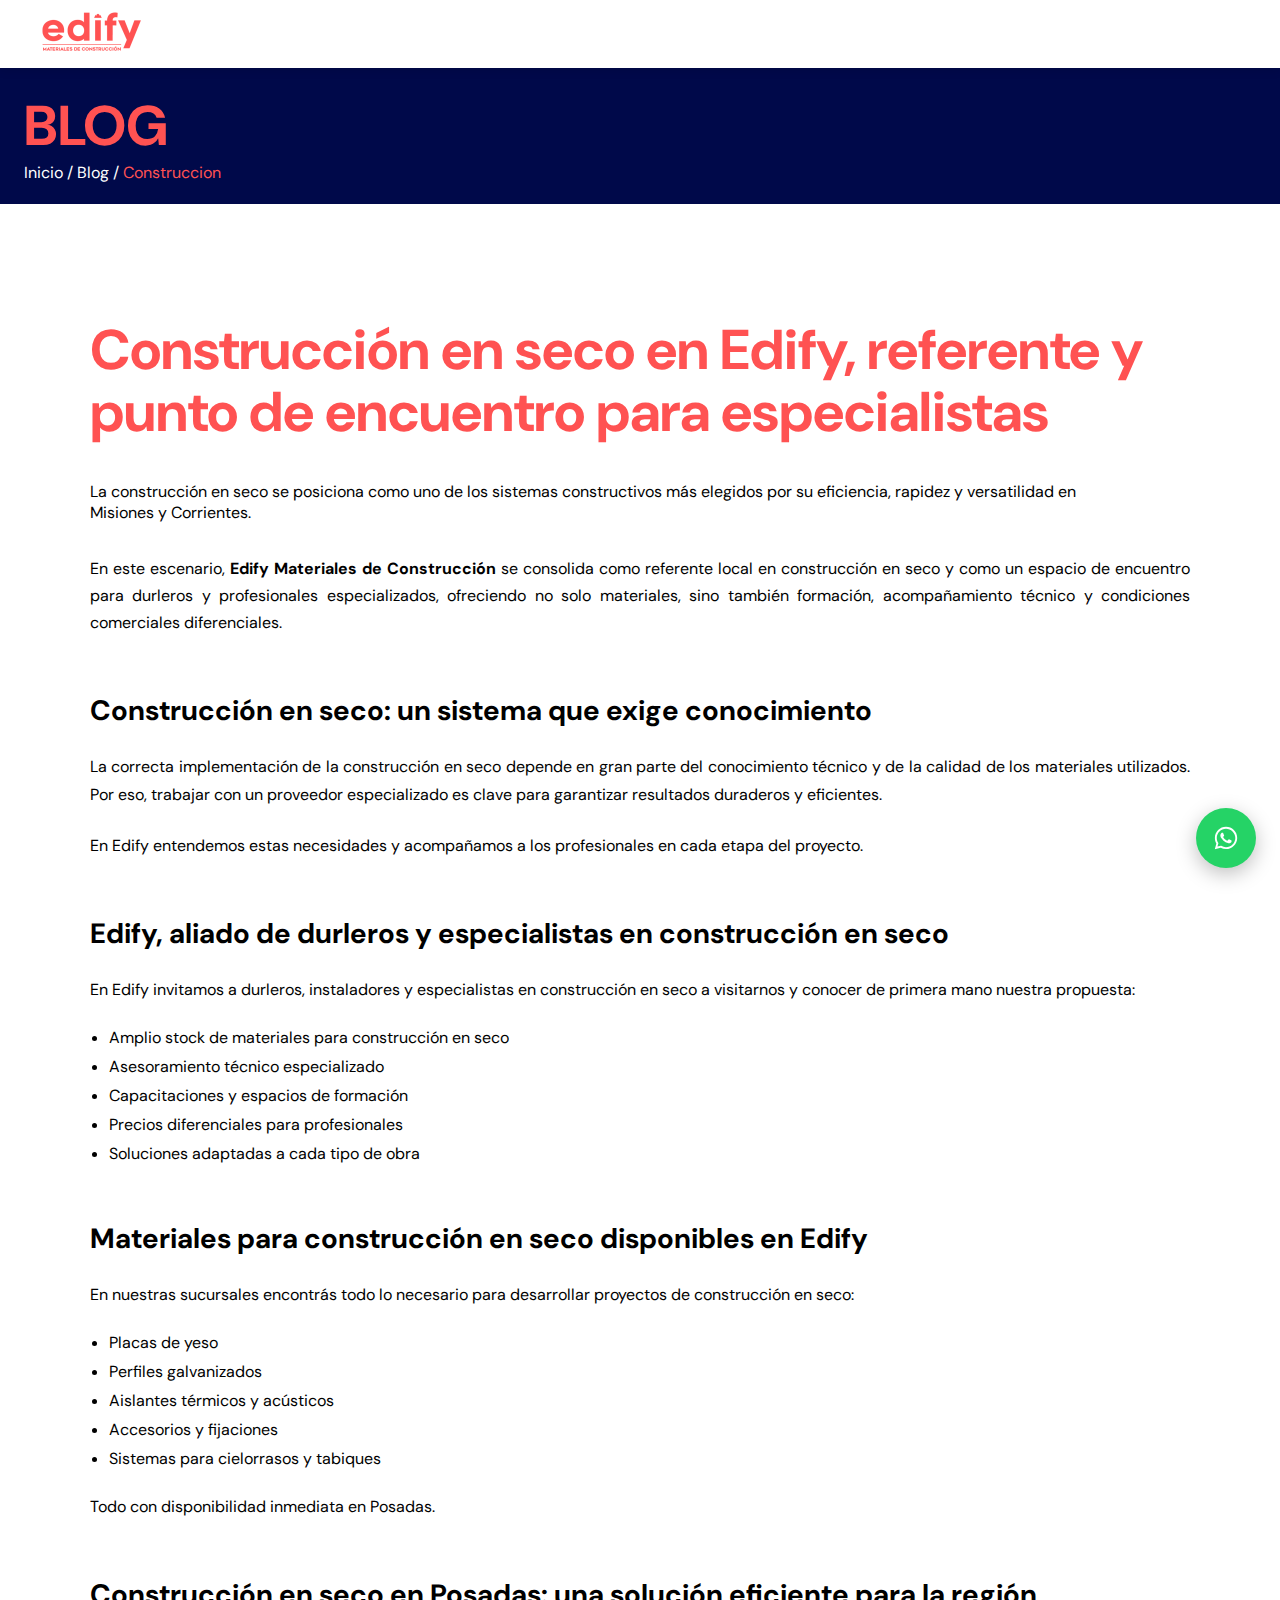
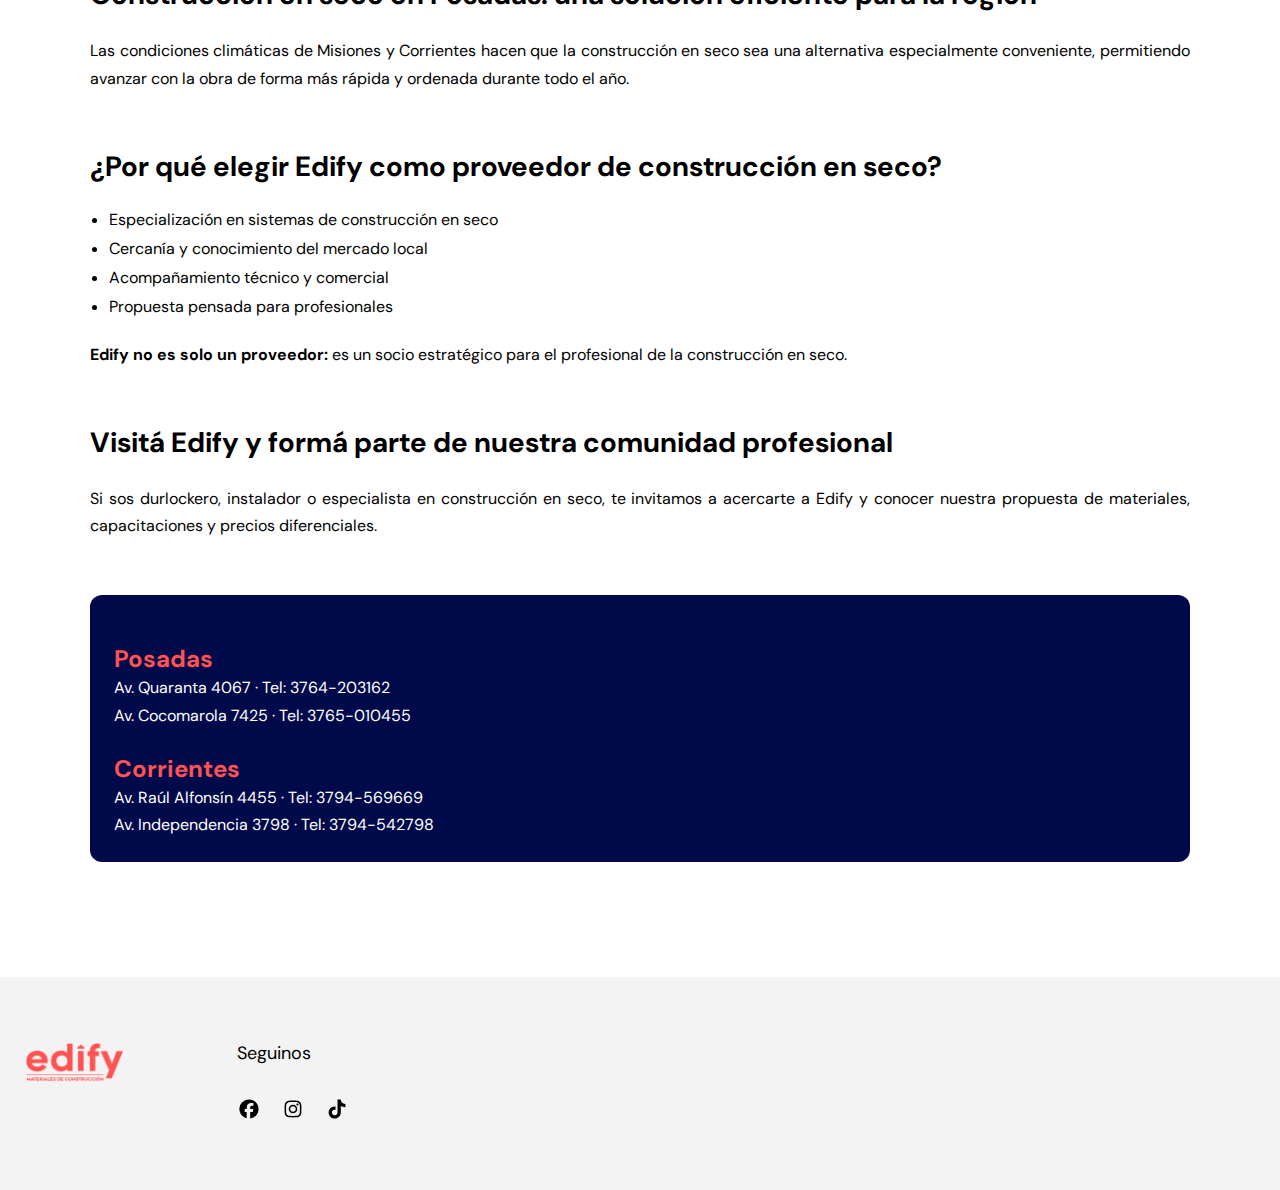
<file: blog-art1.html>
<!DOCTYPE html>
<html lang="es">
<head>
    <meta charset="UTF-8">
    <meta name="viewport" content="width=device-width, initial-scale=1.0">
    <link rel="shortcut icon" href="img/favicon.png" type="image/x-icon">
    <link rel="preconnect" href="https://fonts.googleapis.com">
    <link rel="preconnect" href="https://fonts.gstatic.com" crossorigin>
    <link href="https://fonts.googleapis.com/css2?family=DM+Sans:ital,opsz,wght@0,9..40,100..1000;1,9..40,100..1000&display=swap" rel="stylesheet">
    <link rel="stylesheet" href="./css/style.css">

    <!-- Bootstrap Icons -->
    <link rel="stylesheet" href="https://cdn.jsdelivr.net/npm/bootstrap-icons@1.13.1/font/bootstrap-icons.min.css">

    <title>EDIFY | Construccion en seco</title>
</head>
<body>
    
   <header>
        <nav>
            <div class="nav-container">

            <a href="index.html" class="logo">
                <img class="logo-icon" src="img/Edify-logo.png" alt="EDIFY">
            </a>

            <button class="menu-btn" id="menuBtn">☰</button>


            </div>
        </nav>
   </header>
   
        <!-- HERO -->
    <div class="pag-head">
        <div class="site-container">
            <h1 class="pag-h1">BLOG</h1>
            <div class="breadcrumbs">
                <span class="breadcrumbs__header"><a href="index.html">Inicio /</a> <a href="blog.html">Blog /</a> Construccion</span>
            </div>
            
        </div>
    </div>

    <!-- FIN HERO -->

    <!-- Container Principal -->

            <div class="site-container">

                <div class="section-gap">
                    <!--Articulo content-->
                    <article class="blog-article section-gap" itemscope itemtype="https://schema.org/Article">

                    <!-- Intro del artículo -->
                    <section class="blog-article__intro">
                        <h1 class="blog-article__title" itemprop="headline">
                        Construcción en seco en Edify, referente y punto de encuentro para especialistas
                        </h1>

                        <p class="blog-article__description" itemprop="description">
                        La construcción en seco se posiciona como uno de los sistemas constructivos más elegidos por su eficiencia,
                        rapidez y versatilidad en Misiones y Corrientes.
                        </p>
                    </section>

                    <!-- Cuerpo del artículo -->
                    <section class="blog-article__content" itemprop="articleBody">

                        <p>
                        En este escenario, <strong>Edify Materiales de Construcción</strong> se consolida como referente local en
                        construcción en seco y como un espacio de encuentro para durleros y profesionales especializados,
                        ofreciendo no solo materiales, sino también formación, acompañamiento técnico y condiciones comerciales diferenciales.
                        </p>

                        <h2>Construcción en seco: un sistema que exige conocimiento</h2>
                        <p>
                        La correcta implementación de la construcción en seco depende en gran parte del conocimiento técnico
                        y de la calidad de los materiales utilizados. Por eso, trabajar con un proveedor especializado es clave
                        para garantizar resultados duraderos y eficientes.
                        </p>
                        <p>
                        En Edify entendemos estas necesidades y acompañamos a los profesionales en cada etapa del proyecto.
                        </p>

                        <h2>Edify, aliado de durleros y especialistas en construcción en seco</h2>
                        <p>
                        En Edify invitamos a durleros, instaladores y especialistas en construcción en seco a visitarnos y conocer
                        de primera mano nuestra propuesta:
                        </p>

                        <ul class="blog-article__list">
                        <li>Amplio stock de materiales para construcción en seco</li>
                        <li>Asesoramiento técnico especializado</li>
                        <li>Capacitaciones y espacios de formación</li>
                        <li>Precios diferenciales para profesionales</li>
                        <li>Soluciones adaptadas a cada tipo de obra</li>
                        </ul>

                        <h2>Materiales para construcción en seco disponibles en Edify</h2>
                        <p>
                        En nuestras sucursales encontrás todo lo necesario para desarrollar proyectos de construcción en seco:
                        </p>

                        <ul class="blog-article__list">
                        <li>Placas de yeso</li>
                        <li>Perfiles galvanizados</li>
                        <li>Aislantes térmicos y acústicos</li>
                        <li>Accesorios y fijaciones</li>
                        <li>Sistemas para cielorrasos y tabiques</li>
                        </ul>

                        <p>Todo con disponibilidad inmediata en Posadas.</p>

                        <h2>Construcción en seco en Posadas: una solución eficiente para la región</h2>
                        <p>
                        Las condiciones climáticas de Misiones y Corrientes hacen que la construcción en seco sea una alternativa
                        especialmente conveniente, permitiendo avanzar con la obra de forma más rápida y ordenada durante todo el año.
                        </p>

                        <h2>¿Por qué elegir Edify como proveedor de construcción en seco?</h2>
                        <ul class="blog-article__list">
                        <li>Especialización en sistemas de construcción en seco</li>
                        <li>Cercanía y conocimiento del mercado local</li>
                        <li>Acompañamiento técnico y comercial</li>
                        <li>Propuesta pensada para profesionales</li>
                        </ul>

                        <p>
                        <strong>Edify no es solo un proveedor:</strong>
                        es un socio estratégico para el profesional de la construcción en seco.
                        </p>

                        <h2>Visitá Edify y formá parte de nuestra comunidad profesional</h2>
                        <p>
                        Si sos durlockero, instalador o especialista en construcción en seco, te invitamos a acercarte a Edify
                        y conocer nuestra propuesta de materiales, capacitaciones y precios diferenciales.
                        </p>

                        <div class="blog-article__locations">
                        <h3>Posadas</h3>
                        <p>Av. Quaranta 4067 · Tel: 3764-203162</p>
                        <p>Av. Cocomarola 7425 · Tel: 3765-010455</p>

                        <h3>Corrientes</h3>
                        <p>Av. Raúl Alfonsín 4455 · Tel: 3794-569669</p>
                        <p>Av. Independencia 3798 · Tel: 3794-542798</p>
                        </div>

                    </section>
                    </article>
                    <!-- fin articulo-->
                </div>
         

            </div>



    <!-- Fin Container Principal -->

      
    

     <!--Footer-->
    <footer class="footer">
        <div class="site-container">

            <div class="footer__grid">

            <!-- Footer Logo -->
            <div class="footer__col footer__col--brand">
                <img 
                src="img/Edify-logo.png" 
                alt="Nombre de la empresa" 
                class="footer__logo"
                >

               
            </div>

                  <!-- Columna 5: SEGUINOS-->
            <div class="footer__col footer__col--contact">
                <h3 class="footer__title">Seguinos</h3>


                <div class="footer__social">
                <a href="https://www.facebook.com/share/17hSunqkGr/" aria-label="Facebook" class="footer__social-link">
                    <img src="./img/facebook-brands-solid-full.svg" alt="facebook-edify" class="footer__social-icon">
                </a>
                <a href="https://www.instagram.com/somosedify/" aria-label="Instagram" class="footer__social-link">
                    <img src="./img/instagram-brands-solid-full.svg" alt="instagram-edify" class="footer__social-icon">
                </a>
                <a href="#" aria-label="Tik-Tok" class="footer__social-link">
                    <img src="./img/tiktok-brands-solid-full.svg" alt="tiktok-edify" class="footer__social-icon">
                </a>
                </div>
            </div>
                


            </div>

        </div>
    </footer>

    <a href="https://wa.me/5401168737278" 
   class="whatsapp-btn" 
   target="_blank" 
   rel="noopener noreferrer"
   aria-label="Contactar por WhatsApp">
    <img src="img/whatsapp-brands-solid-full.svg" alt="WhatsApp" class="whatsapp-icon">
</a>
    
    <script src="js/main.js"></script>
</html>
</file>
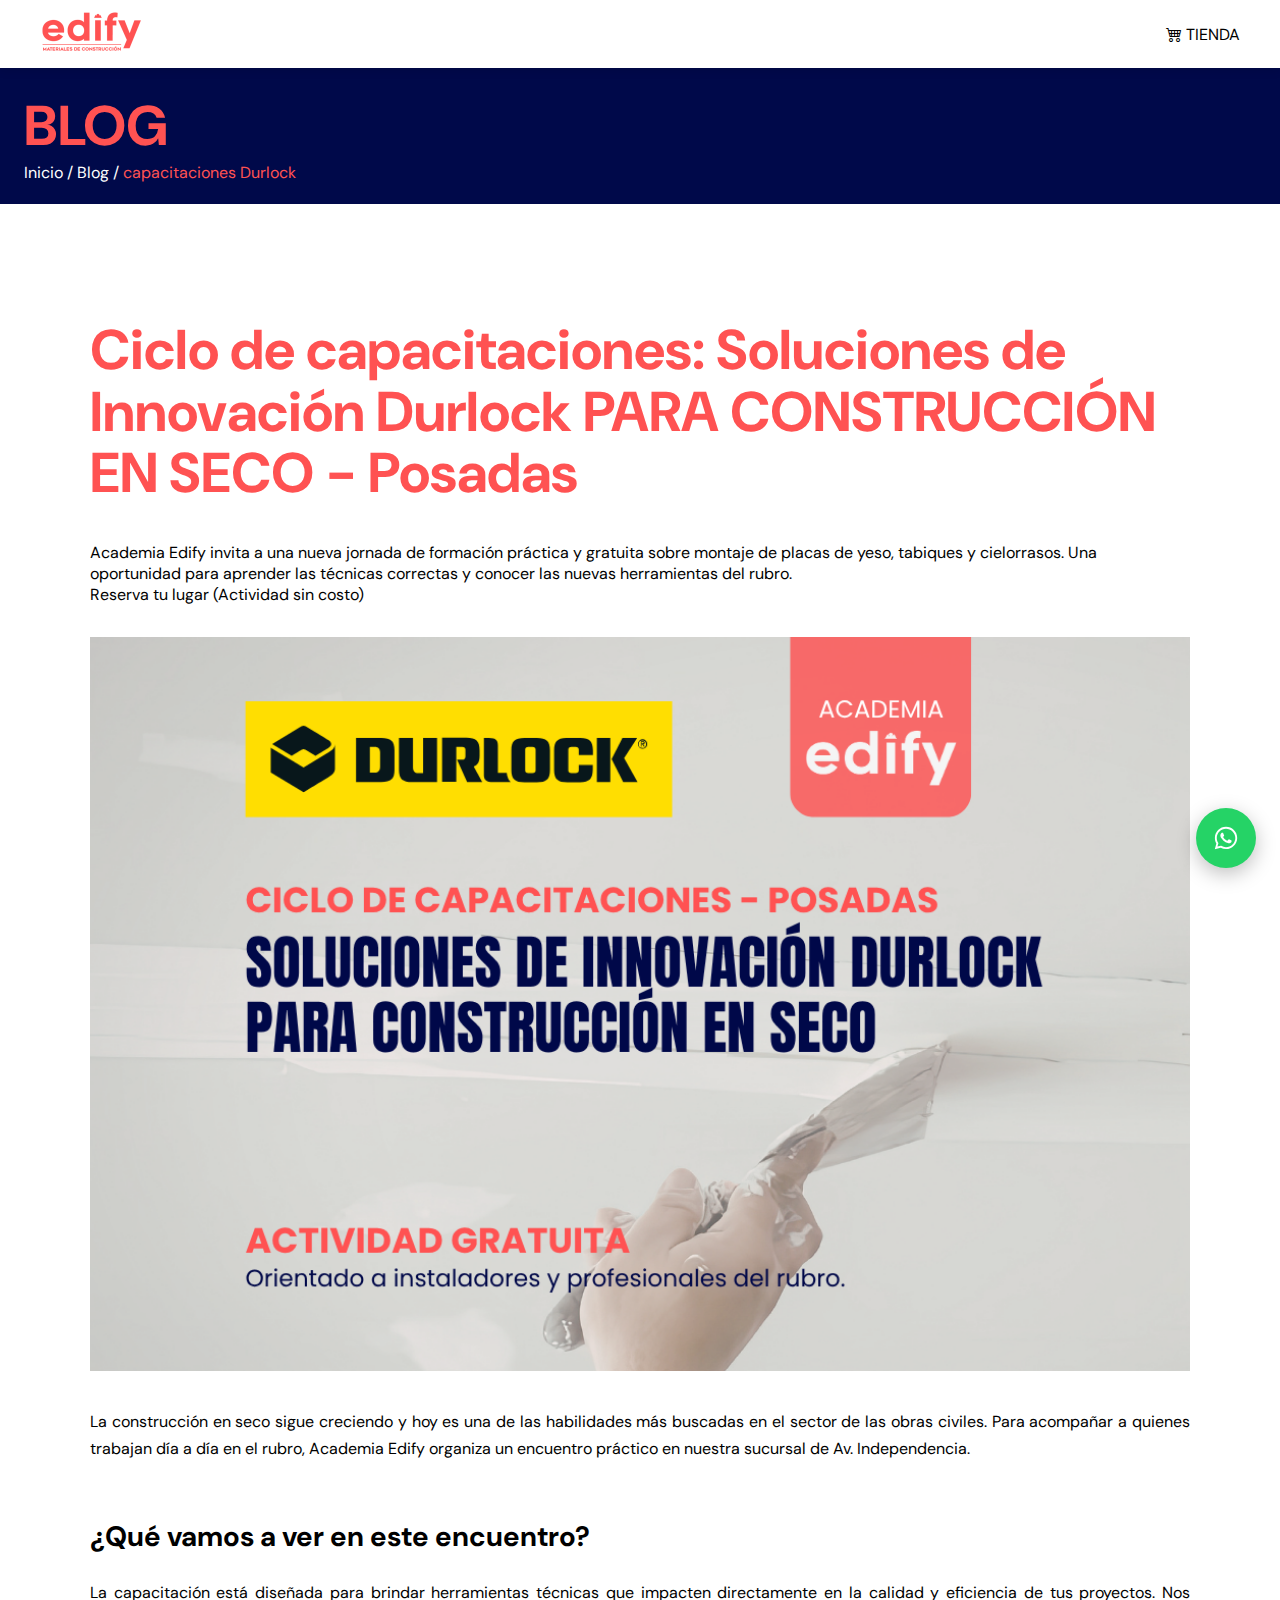
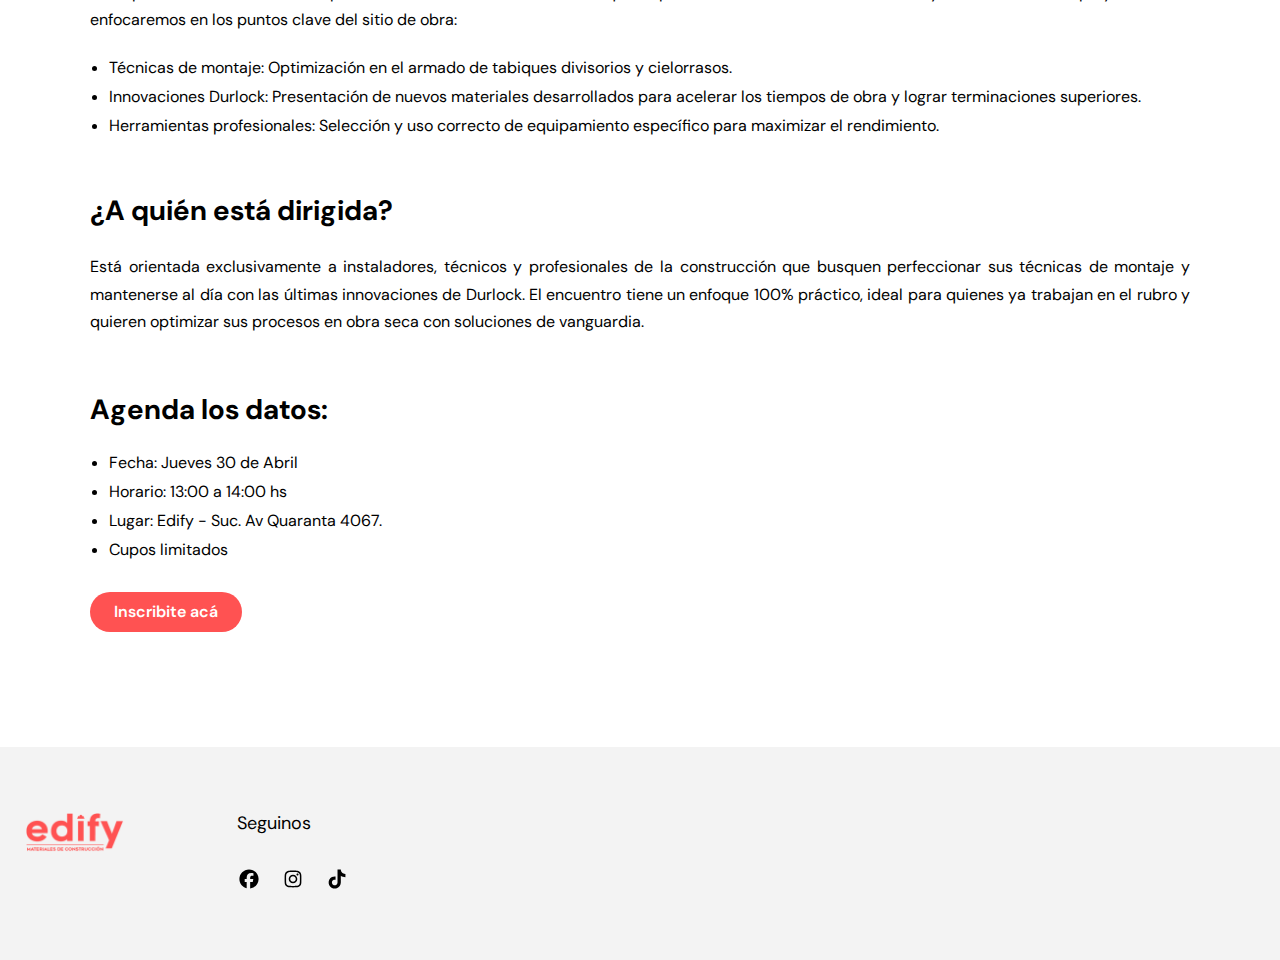
<file: blogart3-2.html>
<!DOCTYPE html>
<html lang="es">
<head>
    <meta charset="UTF-8">
    <meta name="viewport" content="width=device-width, initial-scale=1.0">
    <link rel="shortcut icon" href="img/favicon.png" type="image/x-icon">
    <link rel="preconnect" href="https://fonts.googleapis.com">
    <link rel="preconnect" href="https://fonts.gstatic.com" crossorigin>
    <link href="https://fonts.googleapis.com/css2?family=DM+Sans:ital,opsz,wght@0,9..40,100..1000;1,9..40,100..1000&display=swap" rel="stylesheet">
    <link rel="stylesheet" href="./css/style.css">

    <!-- Bootstrap Icons -->
    <link rel="stylesheet" href="https://cdn.jsdelivr.net/npm/bootstrap-icons@1.13.1/font/bootstrap-icons.min.css">
    
     <!-- Google Tag Manager -->
        <script>(function(w,d,s,l,i){w[l]=w[l]||[];w[l].push({'gtm.start':
        new Date().getTime(),event:'gtm.js'});var f=d.getElementsByTagName(s)[0],
        j=d.createElement(s),dl=l!='dataLayer'?'&l='+l:'';j.async=true;j.src=
        'https://www.googletagmanager.com/gtm.js?id='+i+dl;f.parentNode.insertBefore(j,f);
        })(window,document,'script','dataLayer','GTM-ML35QDN5');</script>
    <!-- End Google Tag Manager -->

    <title>EDIFY | Soluciones de Innovación Durlock PARA CONSTRUCCIÓN EN SECO - Posadas</title>
</head>
<body>
        <!-- Google Tag Manager (noscript) -->
        <noscript><iframe src="https://www.googletagmanager.com/ns.html?id=GTM-ML35QDN5"
        height="0" width="0" style="display:none;visibility:hidden"></iframe></noscript>
        <!-- End Google Tag Manager (noscript) -->
        
   <header>
        <nav>
            <div class="nav-container">

            <a href="index.html" class="logo">
                <img class="logo-icon" src="img/Edify-logo.png" alt="EDIFY">
            </a>

            <button class="menu-btn" id="menuBtn">☰</button>

            <ul class="nav-links" id="navLinks">
               <li><a href="https://tienda.edify.com.ar/"><i class="bi bi-cart4 nav-link__icon"></i> <span class="nav-link__text">TIENDA</span></a></li>   
               
            </ul>

            </div>
        </nav>
   </header>
   
        <!-- HERO -->
    <div class="pag-head">
        <div class="site-container">
            <h1 class="pag-h1">BLOG</h1>
            <div class="breadcrumbs">
                <span class="breadcrumbs__header"><a href="index.html">Inicio /</a> <a href="blog.html">Blog /</a> capacitaciones Durlock</span>
            </div>
            
        </div>
    </div>

    <!-- FIN HERO -->

    <!-- Container Principal -->
     

            <div class="site-container">

                

                <div class="section-gap">
                    <!--Articulo content-->
                    <article class="blog-article section-gap" itemscope itemtype="https://schema.org/Article">

                    <!-- Intro del artículo -->
                    <section class="blog-article__intro">
                        <h1 class="blog-article__title" itemprop="headline">
                       Ciclo de capacitaciones: Soluciones de Innovación Durlock PARA CONSTRUCCIÓN EN SECO - Posadas
                        </h1>

                        <p class="blog-article__description" itemprop="description">
                            Academia Edify invita a una nueva jornada de formación práctica y gratuita sobre montaje de placas de yeso, tabiques y cielorrasos. Una oportunidad para aprender las técnicas correctas y conocer las nuevas herramientas del rubro.
                        </p>

                        <a class="nav-link__text" href="https://forms.gle/tqhGYD4474axcN437">Reserva tu lugar (Actividad sin costo)</a>

                        <div>
                             <img class="img-blog" src="img/durlock-posadas.png" alt="durlock-formacion-practica">
                        </div>
                        
                    </section>

    

                    <!-- Cuerpo del artículo -->
                    <section class="blog-article__content" itemprop="articleBody">

                        
                        <p>La construcción en seco sigue creciendo y hoy es una de las habilidades más buscadas en el sector de las obras civiles. Para acompañar a quienes trabajan día a día en el rubro, Academia Edify organiza un encuentro práctico en nuestra sucursal de Av. Independencia.</p>
                        <h2>¿Qué vamos a ver en este encuentro? </h2>
                        <p>La capacitación está diseñada para brindar herramientas técnicas que impacten directamente en la calidad y eficiencia de tus proyectos. Nos enfocaremos en los puntos clave del sitio de obra:
                        </p>

                        <ul class="blog-article__list">
                        <li>Técnicas de montaje: Optimización en el armado de tabiques divisorios y cielorrasos.</li>
                        <li>Innovaciones Durlock: Presentación de nuevos materiales desarrollados para acelerar los tiempos de obra y lograr terminaciones superiores.</li>
                        <li>Herramientas profesionales: Selección y uso correcto de equipamiento específico para maximizar el rendimiento.</li>
                       
                        </ul>

                        <h2>¿A quién está dirigida? </h2>

                        <p>Está orientada exclusivamente a instaladores, técnicos y profesionales de la construcción que busquen perfeccionar sus técnicas de montaje y mantenerse al día con las últimas innovaciones de Durlock. El encuentro tiene un enfoque 100% práctico, ideal para quienes ya trabajan en el rubro y quieren optimizar sus procesos en obra seca con soluciones de vanguardia.</p>

                        <h2>Agenda los datos:</h2>
                        <ul class="blog-article__list">
                        <li>Fecha: Jueves 30 de Abril</li>
                        <li>Horario: 13:00 a 14:00 hs</li>
                        <li>Lugar: Edify - Suc. Av Quaranta 4067.</li>
                        <li>Cupos limitados</li>
                       
                        </ul>
                        
                        <a href="https://forms.gle/tqhGYD4474axcN437" class="btn hero__cta">Inscribite acá</a>

                    </section>
                    </article>
                    <!-- fin articulo-->
                </div>
         

            </div>



    <!-- Fin Container Principal -->

      
    

     <!--Footer-->
    <footer class="footer">
        <div class="site-container">

            <div class="footer__grid">

            <!-- Footer Logo -->
            <div class="footer__col footer__col--brand">
                <img 
                src="img/Edify-logo.png" 
                alt="Nombre de la empresa" 
                class="footer__logo"
                >

               
            </div>

                  <!-- Columna 5: SEGUINOS-->
            <div class="footer__col footer__col--contact">
                <h3 class="footer__title">Seguinos</h3>


                <div class="footer__social">
                <a href="https://www.facebook.com/share/17hSunqkGr/" aria-label="Facebook" class="footer__social-link">
                    <img src="./img/facebook-brands-solid-full.svg" alt="facebook-edify" class="footer__social-icon">
                </a>
                <a href="https://www.instagram.com/somosedify/" aria-label="Instagram" class="footer__social-link">
                    <img src="./img/instagram-brands-solid-full.svg" alt="instagram-edify" class="footer__social-icon">
                </a>
                <a href="#" aria-label="Tik-Tok" class="footer__social-link">
                    <img src="./img/tiktok-brands-solid-full.svg" alt="tiktok-edify" class="footer__social-icon">
                </a>
                </div>
            </div>
                


            </div>

        </div>
    </footer>

    <a href="https://wa.me/5401168737278" 
   class="whatsapp-btn" 
   target="_blank" 
   rel="noopener noreferrer"
   aria-label="Contactar por WhatsApp">
    <img src="img/whatsapp-brands-solid-full.svg" alt="WhatsApp" class="whatsapp-icon">
</a>
    
    <script src="js/main.js"></script>
</html>
</file>
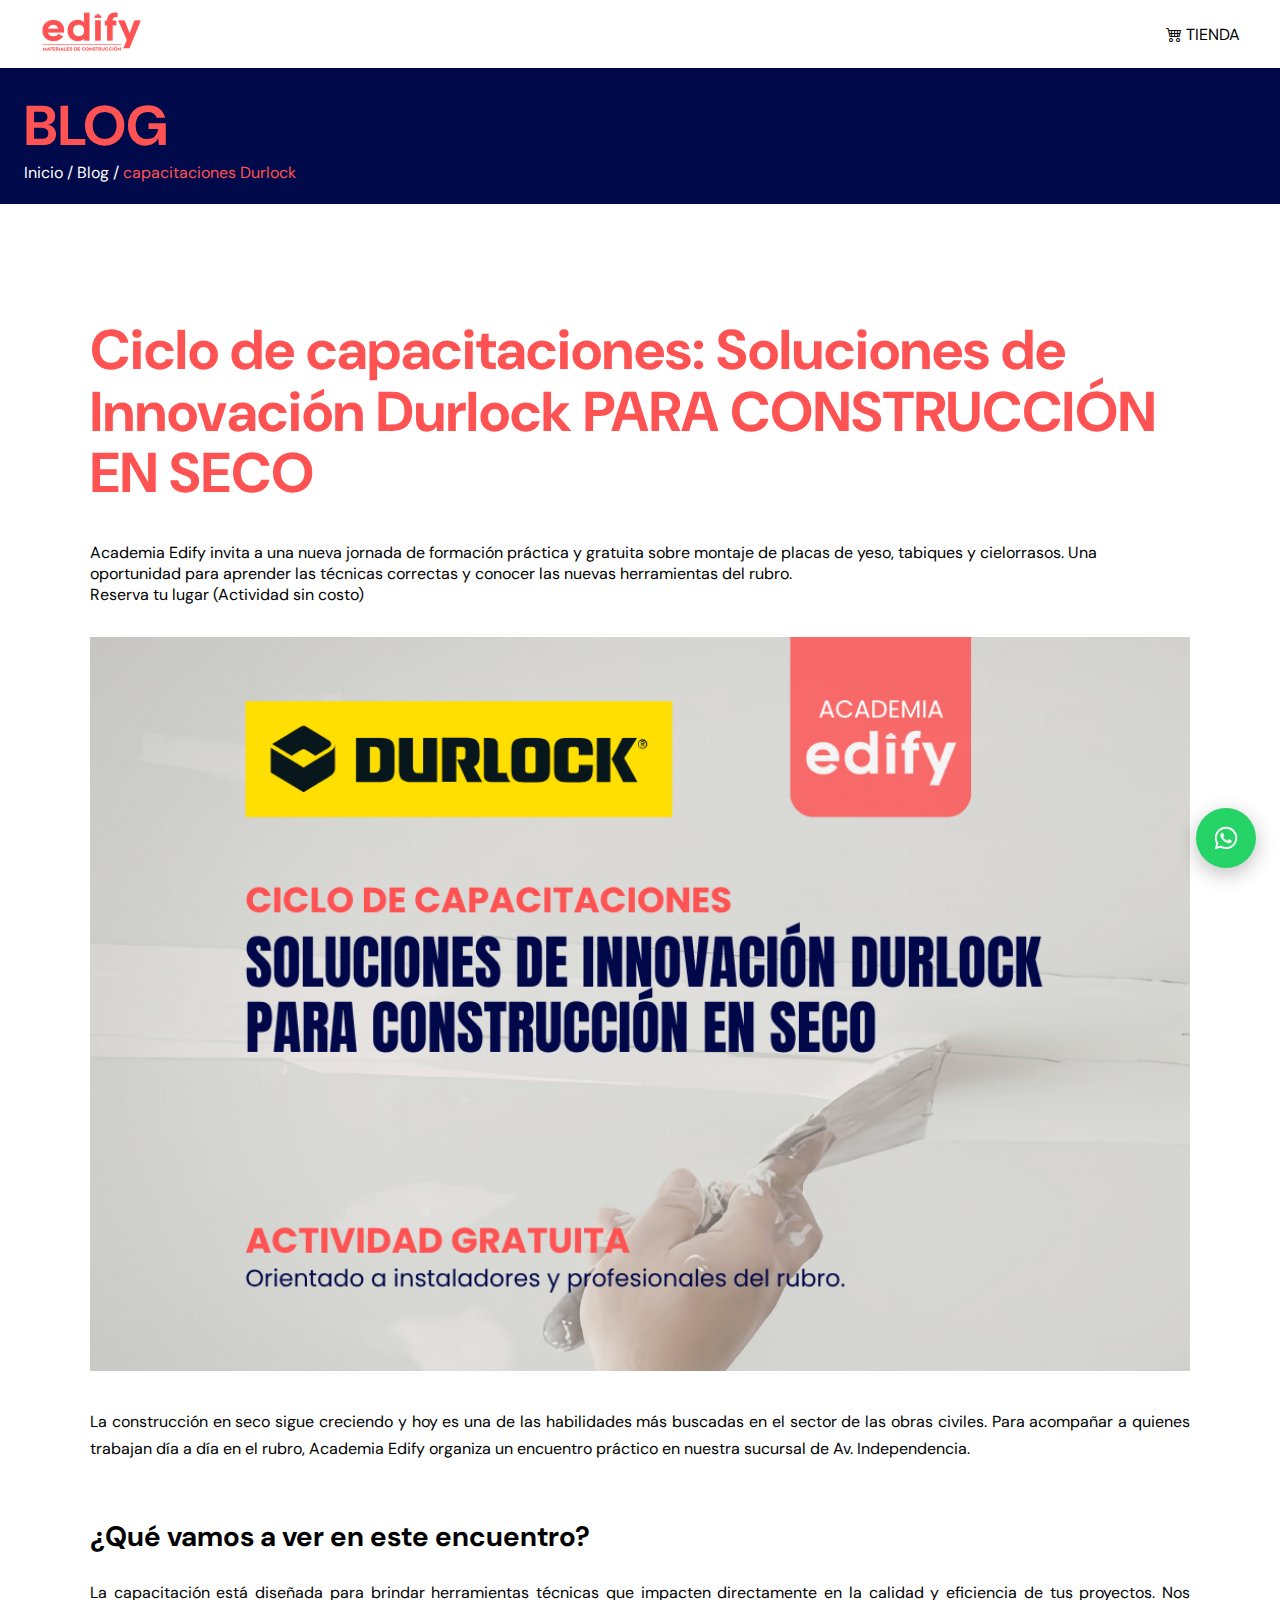
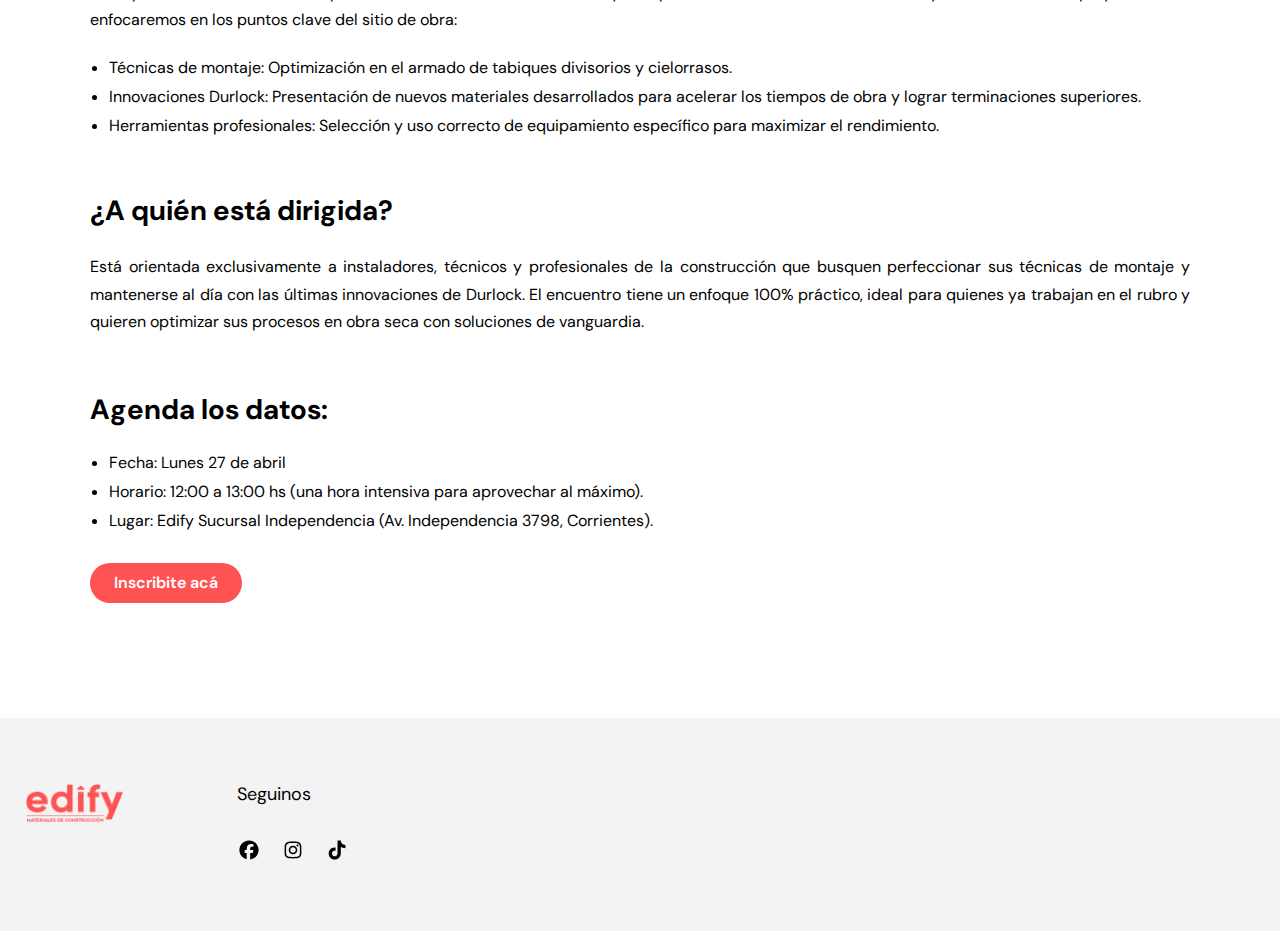
<file: blogart3.html>
<!DOCTYPE html>
<html lang="es">
<head>
    <meta charset="UTF-8">
    <meta name="viewport" content="width=device-width, initial-scale=1.0">
    <link rel="shortcut icon" href="img/favicon.png" type="image/x-icon">
    <link rel="preconnect" href="https://fonts.googleapis.com">
    <link rel="preconnect" href="https://fonts.gstatic.com" crossorigin>
    <link href="https://fonts.googleapis.com/css2?family=DM+Sans:ital,opsz,wght@0,9..40,100..1000;1,9..40,100..1000&display=swap" rel="stylesheet">
    <link rel="stylesheet" href="./css/style.css">

    <!-- Bootstrap Icons -->
    <link rel="stylesheet" href="https://cdn.jsdelivr.net/npm/bootstrap-icons@1.13.1/font/bootstrap-icons.min.css">
    
     <!-- Google Tag Manager -->
        <script>(function(w,d,s,l,i){w[l]=w[l]||[];w[l].push({'gtm.start':
        new Date().getTime(),event:'gtm.js'});var f=d.getElementsByTagName(s)[0],
        j=d.createElement(s),dl=l!='dataLayer'?'&l='+l:'';j.async=true;j.src=
        'https://www.googletagmanager.com/gtm.js?id='+i+dl;f.parentNode.insertBefore(j,f);
        })(window,document,'script','dataLayer','GTM-ML35QDN5');</script>
    <!-- End Google Tag Manager -->

    <title>EDIFY | Soluciones de Innovación Durlock PARA CONSTRUCCIÓN EN SECO</title>
</head>
<body>
        <!-- Google Tag Manager (noscript) -->
        <noscript><iframe src="https://www.googletagmanager.com/ns.html?id=GTM-ML35QDN5"
        height="0" width="0" style="display:none;visibility:hidden"></iframe></noscript>
        <!-- End Google Tag Manager (noscript) -->
        
   <header>
        <nav>
            <div class="nav-container">

            <a href="index.html" class="logo">
                <img class="logo-icon" src="img/Edify-logo.png" alt="EDIFY">
            </a>

            <button class="menu-btn" id="menuBtn">☰</button>

            <ul class="nav-links" id="navLinks">
               <li><a href="https://tienda.edify.com.ar/"><i class="bi bi-cart4 nav-link__icon"></i> <span class="nav-link__text">TIENDA</span></a></li>   
               
            </ul>

            </div>
        </nav>
   </header>
   
        <!-- HERO -->
    <div class="pag-head">
        <div class="site-container">
            <h1 class="pag-h1">BLOG</h1>
            <div class="breadcrumbs">
                <span class="breadcrumbs__header"><a href="index.html">Inicio /</a> <a href="blog.html">Blog /</a> capacitaciones Durlock</span>
            </div>
            
        </div>
    </div>

    <!-- FIN HERO -->

    <!-- Container Principal -->
     

            <div class="site-container">

                

                <div class="section-gap">
                    <!--Articulo content-->
                    <article class="blog-article section-gap" itemscope itemtype="https://schema.org/Article">

                    <!-- Intro del artículo -->
                    <section class="blog-article__intro">
                        <h1 class="blog-article__title" itemprop="headline">
                       Ciclo de capacitaciones: Soluciones de Innovación Durlock PARA CONSTRUCCIÓN EN SECO
                        </h1>

                        <p class="blog-article__description" itemprop="description">
                            Academia Edify invita a una nueva jornada de formación práctica y gratuita sobre montaje de placas de yeso, tabiques y cielorrasos. Una oportunidad para aprender las técnicas correctas y conocer las nuevas herramientas del rubro.
                        </p>

                        <a class="nav-link__text" href="https://forms.gle/P2JREToaC8G7wtc79">Reserva tu lugar (Actividad sin costo)</a>

                        <div>
                             <img class="img-blog" src="img/durlock-capacita.png" alt="durlock-formacion-practica">
                        </div>
                        
                    </section>

    

                    <!-- Cuerpo del artículo -->
                    <section class="blog-article__content" itemprop="articleBody">

                        
                        <p>La construcción en seco sigue creciendo y hoy es una de las habilidades más buscadas en el sector de las obras civiles. Para acompañar a quienes trabajan día a día en el rubro, Academia Edify organiza un encuentro práctico en nuestra sucursal de Av. Independencia.</p>
                        <h2>¿Qué vamos a ver en este encuentro? </h2>
                        <p>La capacitación está diseñada para brindar herramientas técnicas que impacten directamente en la calidad y eficiencia de tus proyectos. Nos enfocaremos en los puntos clave del sitio de obra:
                        </p>

                        <ul class="blog-article__list">
                        <li>Técnicas de montaje: Optimización en el armado de tabiques divisorios y cielorrasos.</li>
                        <li>Innovaciones Durlock: Presentación de nuevos materiales desarrollados para acelerar los tiempos de obra y lograr terminaciones superiores.</li>
                        <li>Herramientas profesionales: Selección y uso correcto de equipamiento específico para maximizar el rendimiento.</li>
                       
                        </ul>

                        <h2>¿A quién está dirigida? </h2>

                        <p>Está orientada exclusivamente a instaladores, técnicos y profesionales de la construcción que busquen perfeccionar sus técnicas de montaje y mantenerse al día con las últimas innovaciones de Durlock. El encuentro tiene un enfoque 100% práctico, ideal para quienes ya trabajan en el rubro y quieren optimizar sus procesos en obra seca con soluciones de vanguardia.</p>

                        <h2>Agenda los datos:</h2>
                        <ul class="blog-article__list">
                        <li>Fecha: Lunes 27 de abril</li>
                        <li>Horario: 12:00 a 13:00 hs (una hora intensiva para aprovechar al máximo).</li>
                        <li>Lugar: Edify Sucursal Independencia (Av. Independencia 3798, Corrientes).</li>
                       
                        </ul>
                        
                        <a href="https://forms.gle/P2JREToaC8G7wtc79" class="btn hero__cta">Inscribite acá</a>

                    </section>
                    </article>
                    <!-- fin articulo-->
                </div>
         

            </div>



    <!-- Fin Container Principal -->

      
    

     <!--Footer-->
    <footer class="footer">
        <div class="site-container">

            <div class="footer__grid">

            <!-- Footer Logo -->
            <div class="footer__col footer__col--brand">
                <img 
                src="img/Edify-logo.png" 
                alt="Nombre de la empresa" 
                class="footer__logo"
                >

               
            </div>

                  <!-- Columna 5: SEGUINOS-->
            <div class="footer__col footer__col--contact">
                <h3 class="footer__title">Seguinos</h3>


                <div class="footer__social">
                <a href="https://www.facebook.com/share/17hSunqkGr/" aria-label="Facebook" class="footer__social-link">
                    <img src="./img/facebook-brands-solid-full.svg" alt="facebook-edify" class="footer__social-icon">
                </a>
                <a href="https://www.instagram.com/somosedify/" aria-label="Instagram" class="footer__social-link">
                    <img src="./img/instagram-brands-solid-full.svg" alt="instagram-edify" class="footer__social-icon">
                </a>
                <a href="#" aria-label="Tik-Tok" class="footer__social-link">
                    <img src="./img/tiktok-brands-solid-full.svg" alt="tiktok-edify" class="footer__social-icon">
                </a>
                </div>
            </div>
                


            </div>

        </div>
    </footer>

    <a href="https://wa.me/5401168737278" 
   class="whatsapp-btn" 
   target="_blank" 
   rel="noopener noreferrer"
   aria-label="Contactar por WhatsApp">
    <img src="img/whatsapp-brands-solid-full.svg" alt="WhatsApp" class="whatsapp-icon">
</a>
    
    <script src="js/main.js"></script>
</html>
</file>
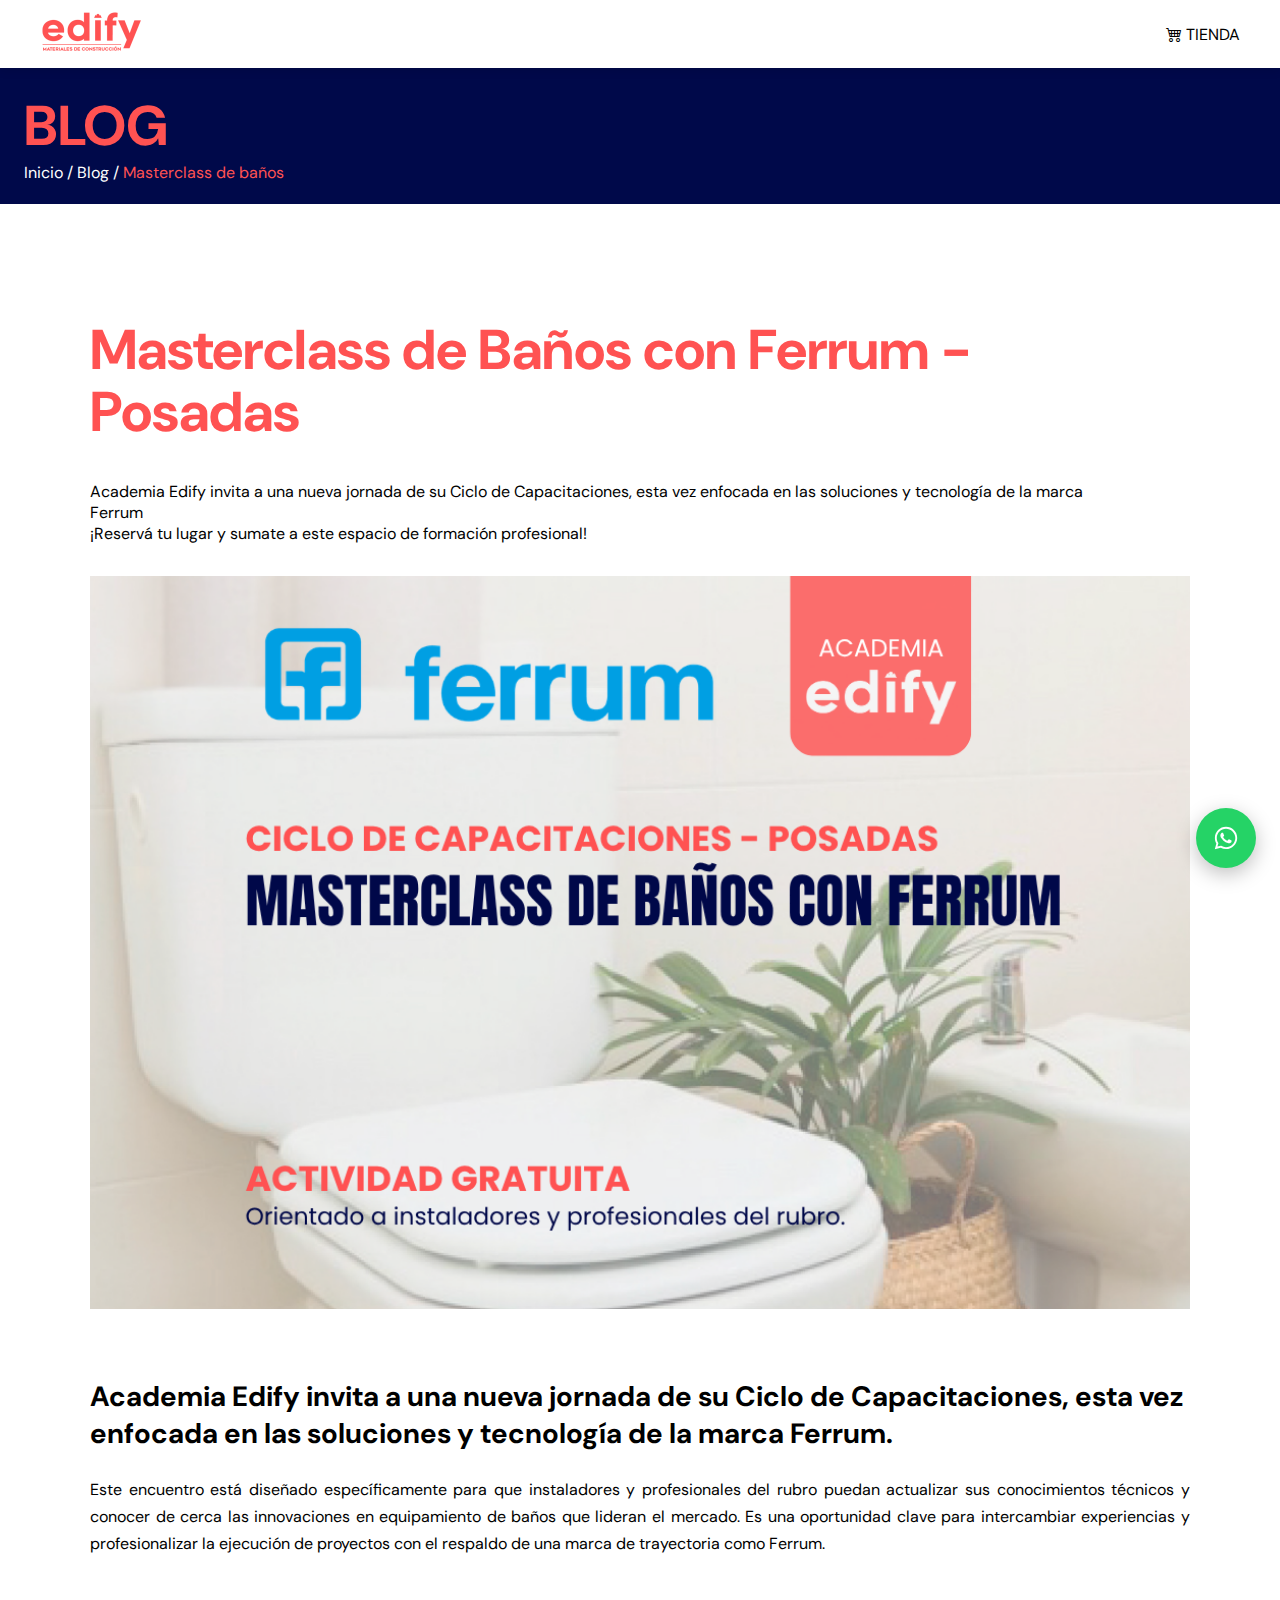
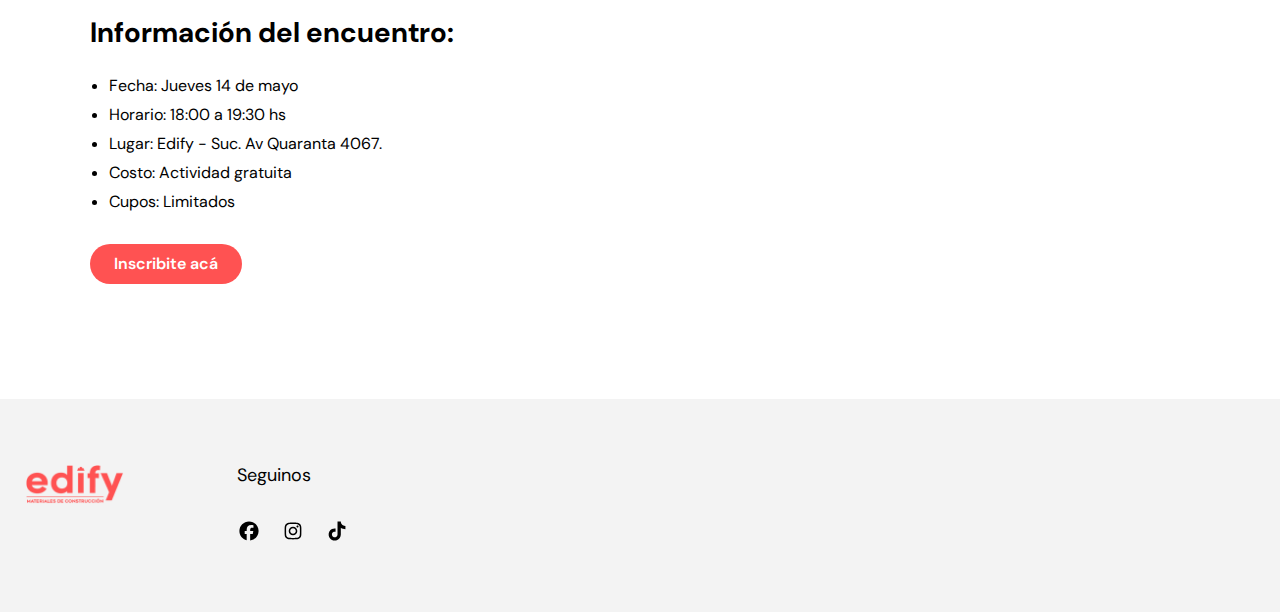
<file: blogart4-2.html>
<!DOCTYPE html>
<html lang="es">
<head>
    <meta charset="UTF-8">
    <meta name="viewport" content="width=device-width, initial-scale=1.0">
    <link rel="shortcut icon" href="img/favicon.png" type="image/x-icon">
    <link rel="preconnect" href="https://fonts.googleapis.com">
    <link rel="preconnect" href="https://fonts.gstatic.com" crossorigin>
    <link href="https://fonts.googleapis.com/css2?family=DM+Sans:ital,opsz,wght@0,9..40,100..1000;1,9..40,100..1000&display=swap" rel="stylesheet">
    <link rel="stylesheet" href="./css/style.css">

    <!-- Bootstrap Icons -->
    <link rel="stylesheet" href="https://cdn.jsdelivr.net/npm/bootstrap-icons@1.13.1/font/bootstrap-icons.min.css">
    
     <!-- Google Tag Manager -->
        <script>(function(w,d,s,l,i){w[l]=w[l]||[];w[l].push({'gtm.start':
        new Date().getTime(),event:'gtm.js'});var f=d.getElementsByTagName(s)[0],
        j=d.createElement(s),dl=l!='dataLayer'?'&l='+l:'';j.async=true;j.src=
        'https://www.googletagmanager.com/gtm.js?id='+i+dl;f.parentNode.insertBefore(j,f);
        })(window,document,'script','dataLayer','GTM-ML35QDN5');</script>
    <!-- End Google Tag Manager -->

    <title>EDIFY | Masterclass de Baños con Ferrum - Posadas</title>
</head>
<body>
        <!-- Google Tag Manager (noscript) -->
        <noscript><iframe src="https://www.googletagmanager.com/ns.html?id=GTM-ML35QDN5"
        height="0" width="0" style="display:none;visibility:hidden"></iframe></noscript>
        <!-- End Google Tag Manager (noscript) -->
        
   <header>
        <nav>
            <div class="nav-container">

            <a href="index.html" class="logo">
                <img class="logo-icon" src="img/Edify-logo.png" alt="EDIFY">
            </a>

            <button class="menu-btn" id="menuBtn">☰</button>

            <ul class="nav-links" id="navLinks">
               <li><a href="https://tienda.edify.com.ar/"><i class="bi bi-cart4 nav-link__icon"></i> <span class="nav-link__text">TIENDA</span></a></li>   
               
            </ul>

            </div>
        </nav>
   </header>
   
        <!-- HERO -->
    <div class="pag-head">
        <div class="site-container">
            <h1 class="pag-h1">BLOG</h1>
            <div class="breadcrumbs">
                <span class="breadcrumbs__header"><a href="index.html">Inicio /</a> <a href="blog.html">Blog /</a> Masterclass de baños</span>
            </div>
            
        </div>
    </div>

    <!-- FIN HERO -->

    <!-- Container Principal -->
     

            <div class="site-container">

                

                <div class="section-gap">
                    <!--Articulo content-->
                    <article class="blog-article section-gap" itemscope itemtype="https://schema.org/Article">

                    <!-- Intro del artículo -->
                    <section class="blog-article__intro">
                        <h1 class="blog-article__title" itemprop="headline">
                       Masterclass de Baños con Ferrum - Posadas
                        </h1>

                        <p class="blog-article__description" itemprop="description">
                            Academia Edify invita a una nueva jornada de su Ciclo de Capacitaciones, esta vez enfocada en las soluciones y tecnología de la marca Ferrum
                        </p>

                        <a class="nav-link__text" href="https://forms.gle/hCGchfLY52k2BjSd7">¡Reservá tu lugar y sumate a este espacio de formación profesional!</a>

                        

                        <div>
                             <img class="img-blog" src="img/ferrum-posadas.png" alt="ferrum-formacion-practica">
                        </div>
                        
                    </section>

    

                    <!-- Cuerpo del artículo -->
                    <section class="blog-article__content" itemprop="articleBody">
                        <h2>Academia Edify invita a una nueva jornada de su Ciclo de Capacitaciones, esta vez enfocada en las soluciones y tecnología de la marca Ferrum.</h2>
                        <p>Este encuentro está diseñado específicamente para que instaladores y profesionales del rubro puedan actualizar sus conocimientos técnicos y conocer de cerca las innovaciones en equipamiento de baños que lideran el mercado.
                           Es una oportunidad clave para intercambiar experiencias y profesionalizar la ejecución de proyectos con el respaldo de una marca de trayectoria como Ferrum.
                        </p>

                        <h2>Información del encuentro:</h2>
                        <ul class="blog-article__list">
                        <li>Fecha: Jueves 14 de mayo</li>
                        <li>Horario: 18:00 a 19:30 hs</li>
                        <li>Lugar: Edify - Suc. Av Quaranta 4067.</li>
                        <li>Costo: Actividad gratuita</li>
                        <li>Cupos: Limitados</li>
                       
                        </ul>
                    
                        <a href="https://forms.gle/hCGchfLY52k2BjSd7" class="btn hero__cta">Inscribite acá</a>

                    </section>
                    </article>

                    
                    <!-- fin articulo-->
                </div>
         

            </div>



    <!-- Fin Container Principal -->

      
    

     <!--Footer-->
    <footer class="footer">
        <div class="site-container">

            <div class="footer__grid">

            <!-- Footer Logo -->
            <div class="footer__col footer__col--brand">
                <img 
                src="img/Edify-logo.png" 
                alt="Nombre de la empresa" 
                class="footer__logo"
                >

               
            </div>

                  <!-- Columna 5: SEGUINOS-->
            <div class="footer__col footer__col--contact">
                <h3 class="footer__title">Seguinos</h3>


                <div class="footer__social">
                <a href="https://www.facebook.com/share/17hSunqkGr/" aria-label="Facebook" class="footer__social-link">
                    <img src="./img/facebook-brands-solid-full.svg" alt="facebook-edify" class="footer__social-icon">
                </a>
                <a href="https://www.instagram.com/somosedify/" aria-label="Instagram" class="footer__social-link">
                    <img src="./img/instagram-brands-solid-full.svg" alt="instagram-edify" class="footer__social-icon">
                </a>
                <a href="#" aria-label="Tik-Tok" class="footer__social-link">
                    <img src="./img/tiktok-brands-solid-full.svg" alt="tiktok-edify" class="footer__social-icon">
                </a>
                </div>
            </div>
                


            </div>

        </div>
    </footer>

    <a href="https://wa.me/5401168737278" 
   class="whatsapp-btn" 
   target="_blank" 
   rel="noopener noreferrer"
   aria-label="Contactar por WhatsApp">
    <img src="img/whatsapp-brands-solid-full.svg" alt="WhatsApp" class="whatsapp-icon">
</a>
    
    <script src="js/main.js"></script>
</html>
</file>
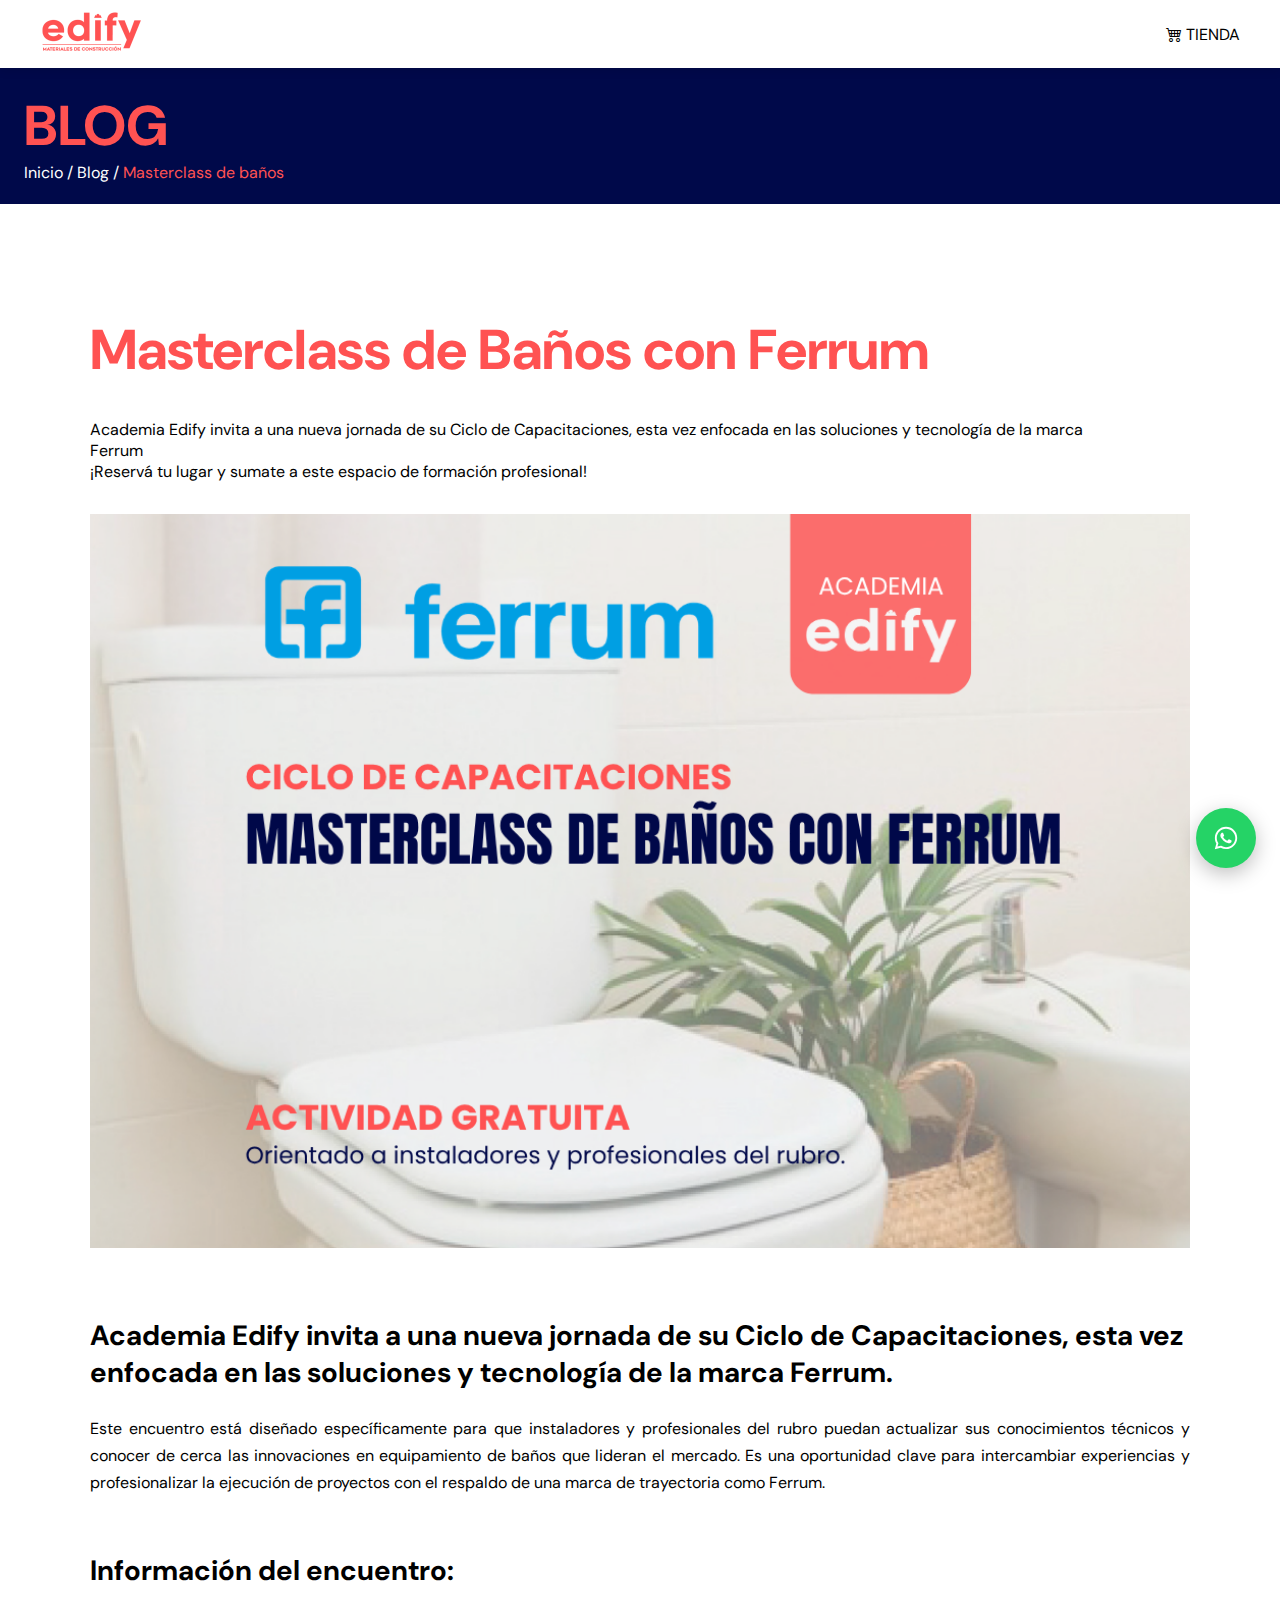
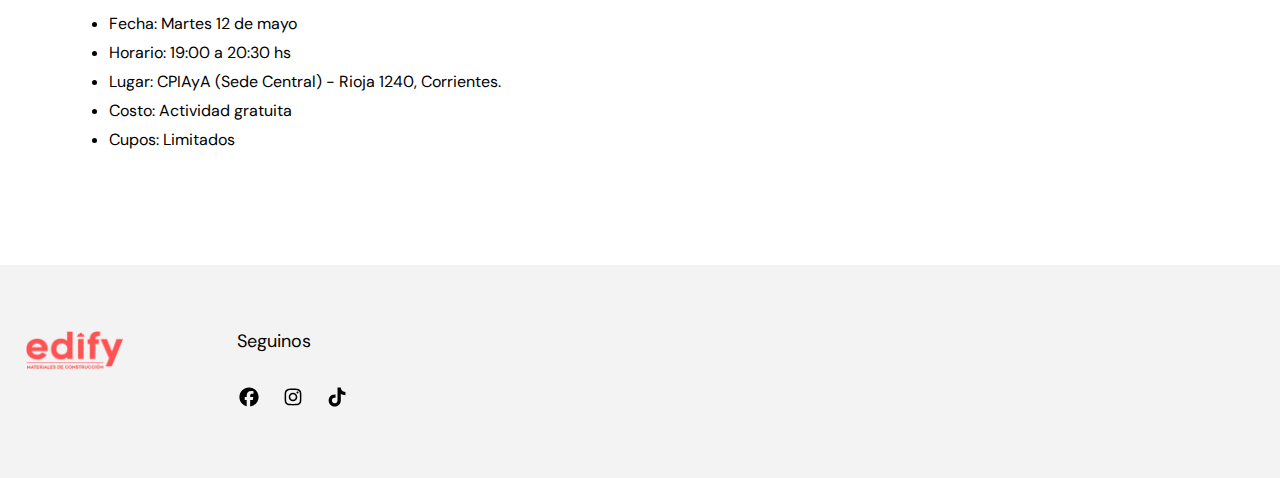
<file: blogart4.html>
<!DOCTYPE html>
<html lang="es">
<head>
    <meta charset="UTF-8">
    <meta name="viewport" content="width=device-width, initial-scale=1.0">
    <link rel="shortcut icon" href="img/favicon.png" type="image/x-icon">
    <link rel="preconnect" href="https://fonts.googleapis.com">
    <link rel="preconnect" href="https://fonts.gstatic.com" crossorigin>
    <link href="https://fonts.googleapis.com/css2?family=DM+Sans:ital,opsz,wght@0,9..40,100..1000;1,9..40,100..1000&display=swap" rel="stylesheet">
    <link rel="stylesheet" href="./css/style.css">

    <!-- Bootstrap Icons -->
    <link rel="stylesheet" href="https://cdn.jsdelivr.net/npm/bootstrap-icons@1.13.1/font/bootstrap-icons.min.css">
    
     <!-- Google Tag Manager -->
        <script>(function(w,d,s,l,i){w[l]=w[l]||[];w[l].push({'gtm.start':
        new Date().getTime(),event:'gtm.js'});var f=d.getElementsByTagName(s)[0],
        j=d.createElement(s),dl=l!='dataLayer'?'&l='+l:'';j.async=true;j.src=
        'https://www.googletagmanager.com/gtm.js?id='+i+dl;f.parentNode.insertBefore(j,f);
        })(window,document,'script','dataLayer','GTM-ML35QDN5');</script>
    <!-- End Google Tag Manager -->

    <title>EDIFY | Masterclass de Baños con Ferrum</title>
</head>
<body>
        <!-- Google Tag Manager (noscript) -->
        <noscript><iframe src="https://www.googletagmanager.com/ns.html?id=GTM-ML35QDN5"
        height="0" width="0" style="display:none;visibility:hidden"></iframe></noscript>
        <!-- End Google Tag Manager (noscript) -->
        
   <header>
        <nav>
            <div class="nav-container">

            <a href="index.html" class="logo">
                <img class="logo-icon" src="img/Edify-logo.png" alt="EDIFY">
            </a>

            <button class="menu-btn" id="menuBtn">☰</button>

            <ul class="nav-links" id="navLinks">
               <li><a href="https://tienda.edify.com.ar/"><i class="bi bi-cart4 nav-link__icon"></i> <span class="nav-link__text">TIENDA</span></a></li>   
               
            </ul>

            </div>
        </nav>
   </header>
   
        <!-- HERO -->
    <div class="pag-head">
        <div class="site-container">
            <h1 class="pag-h1">BLOG</h1>
            <div class="breadcrumbs">
                <span class="breadcrumbs__header"><a href="index.html">Inicio /</a> <a href="blog.html">Blog /</a> Masterclass de baños</span>
            </div>
            
        </div>
    </div>

    <!-- FIN HERO -->

    <!-- Container Principal -->
     

            <div class="site-container">

                

                <div class="section-gap">
                    <!--Articulo content-->
                    <article class="blog-article section-gap" itemscope itemtype="https://schema.org/Article">

                    <!-- Intro del artículo -->
                    <section class="blog-article__intro">
                        <h1 class="blog-article__title" itemprop="headline">
                       Masterclass de Baños con Ferrum
                        </h1>

                        <p class="blog-article__description" itemprop="description">
                            Academia Edify invita a una nueva jornada de su Ciclo de Capacitaciones, esta vez enfocada en las soluciones y tecnología de la marca Ferrum
                        </p>

                        <a class="nav-link__text" href="https://forms.gle/twkpkQ9pu6htaMPr9">¡Reservá tu lugar y sumate a este espacio de formación profesional!</a>

                        

                        <div>
                             <img class="img-blog" src="img/ferrum-capacita.png" alt="ferrum-formacion-practica">
                        </div>
                        
                    </section>

    

                    <!-- Cuerpo del artículo -->
                    <section class="blog-article__content" itemprop="articleBody">
                        <h2>Academia Edify invita a una nueva jornada de su Ciclo de Capacitaciones, esta vez enfocada en las soluciones y tecnología de la marca Ferrum.</h2>
                        <p>Este encuentro está diseñado específicamente para que instaladores y profesionales del rubro puedan actualizar sus conocimientos técnicos y conocer de cerca las innovaciones en equipamiento de baños que lideran el mercado.
                           Es una oportunidad clave para intercambiar experiencias y profesionalizar la ejecución de proyectos con el respaldo de una marca de trayectoria como Ferrum.
                        </p>

                        <h2>Información del encuentro:</h2>
                        <ul class="blog-article__list">
                        <li>Fecha: Martes 12 de mayo</li>
                        <li>Horario: 19:00 a 20:30 hs</li>
                        <li>Lugar: CPIAyA (Sede Central) - Rioja 1240, Corrientes.</li>
                        <li>Costo: Actividad gratuita</li>
                        <li>Cupos: Limitados</li>
                       
                        </ul>
                    

                    </section>
                    </article>

                    
                    <!-- fin articulo-->
                </div>
         

            </div>



    <!-- Fin Container Principal -->

      
    

     <!--Footer-->
    <footer class="footer">
        <div class="site-container">

            <div class="footer__grid">

            <!-- Footer Logo -->
            <div class="footer__col footer__col--brand">
                <img 
                src="img/Edify-logo.png" 
                alt="Nombre de la empresa" 
                class="footer__logo"
                >

               
            </div>

                  <!-- Columna 5: SEGUINOS-->
            <div class="footer__col footer__col--contact">
                <h3 class="footer__title">Seguinos</h3>


                <div class="footer__social">
                <a href="https://www.facebook.com/share/17hSunqkGr/" aria-label="Facebook" class="footer__social-link">
                    <img src="./img/facebook-brands-solid-full.svg" alt="facebook-edify" class="footer__social-icon">
                </a>
                <a href="https://www.instagram.com/somosedify/" aria-label="Instagram" class="footer__social-link">
                    <img src="./img/instagram-brands-solid-full.svg" alt="instagram-edify" class="footer__social-icon">
                </a>
                <a href="#" aria-label="Tik-Tok" class="footer__social-link">
                    <img src="./img/tiktok-brands-solid-full.svg" alt="tiktok-edify" class="footer__social-icon">
                </a>
                </div>
            </div>
                


            </div>

        </div>
    </footer>

    <a href="https://wa.me/5401168737278" 
   class="whatsapp-btn" 
   target="_blank" 
   rel="noopener noreferrer"
   aria-label="Contactar por WhatsApp">
    <img src="img/whatsapp-brands-solid-full.svg" alt="WhatsApp" class="whatsapp-icon">
</a>
    
    <script src="js/main.js"></script>
</html>
</file>
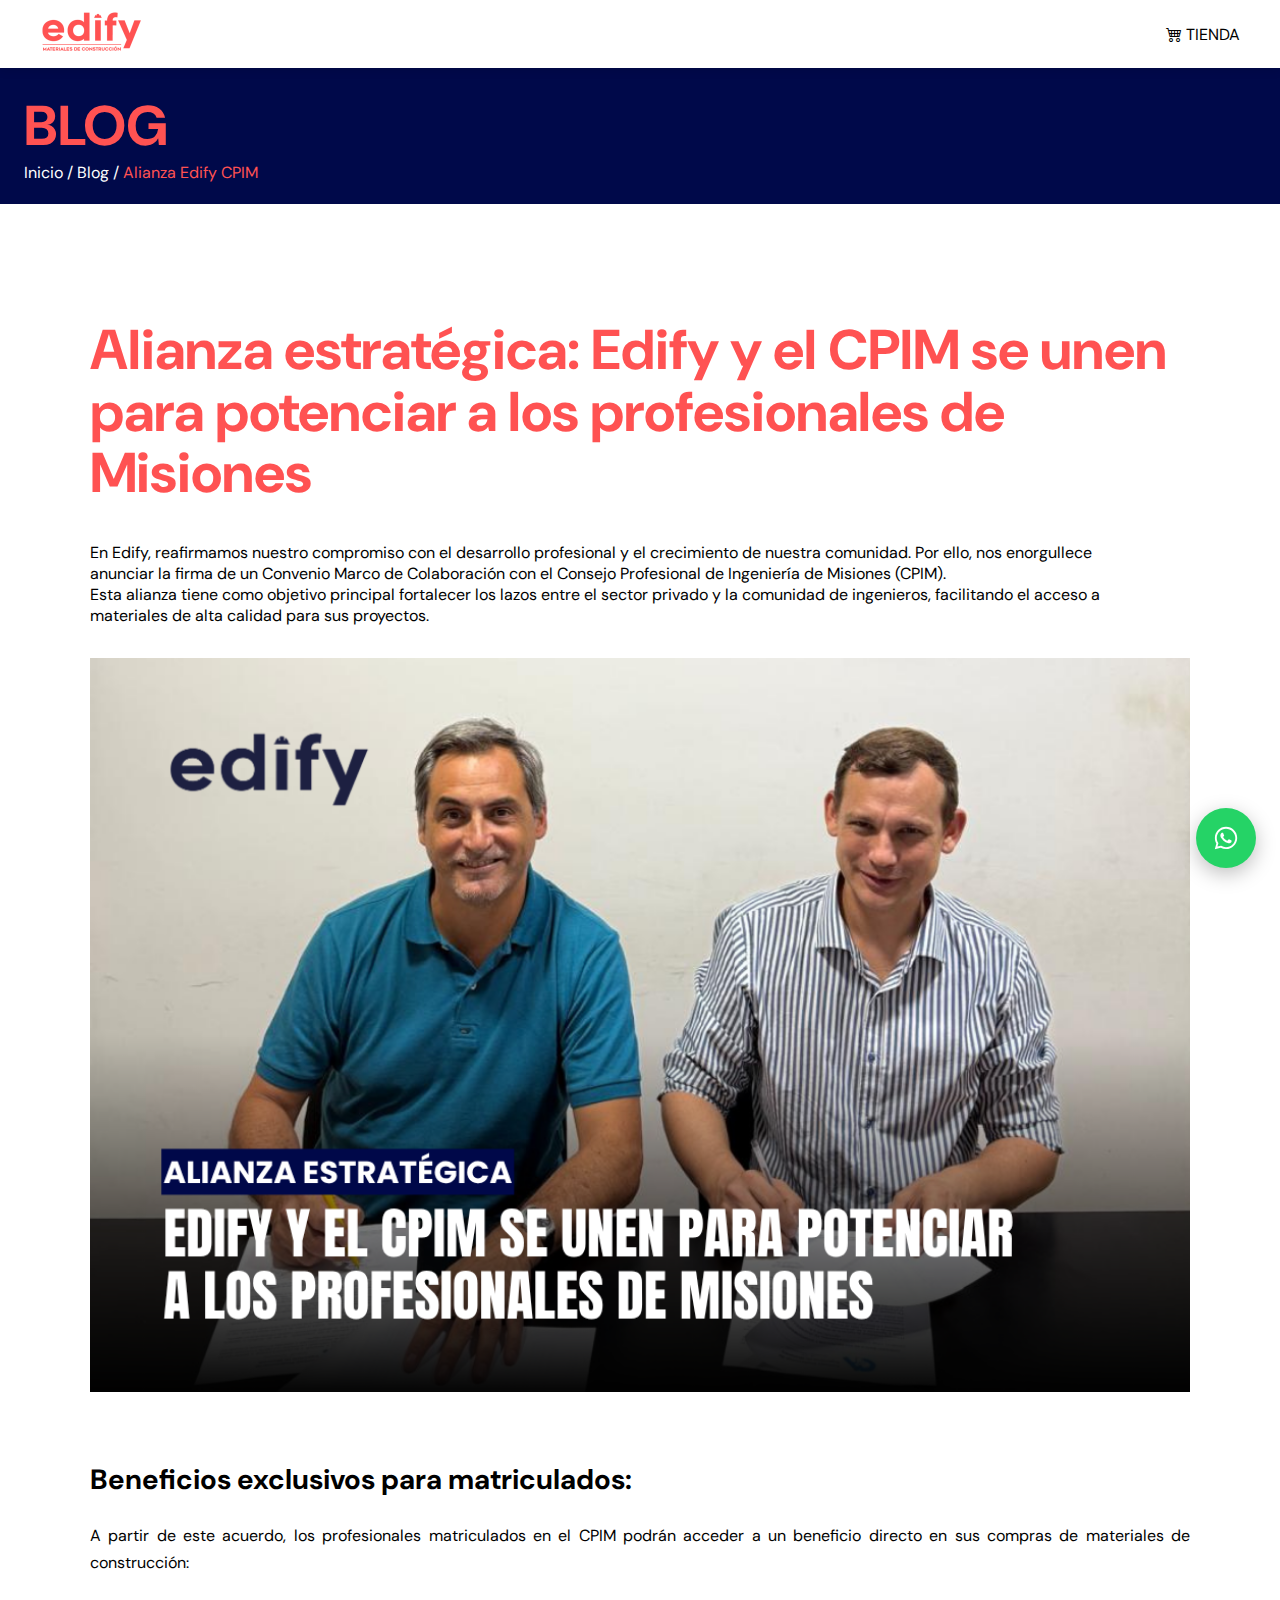
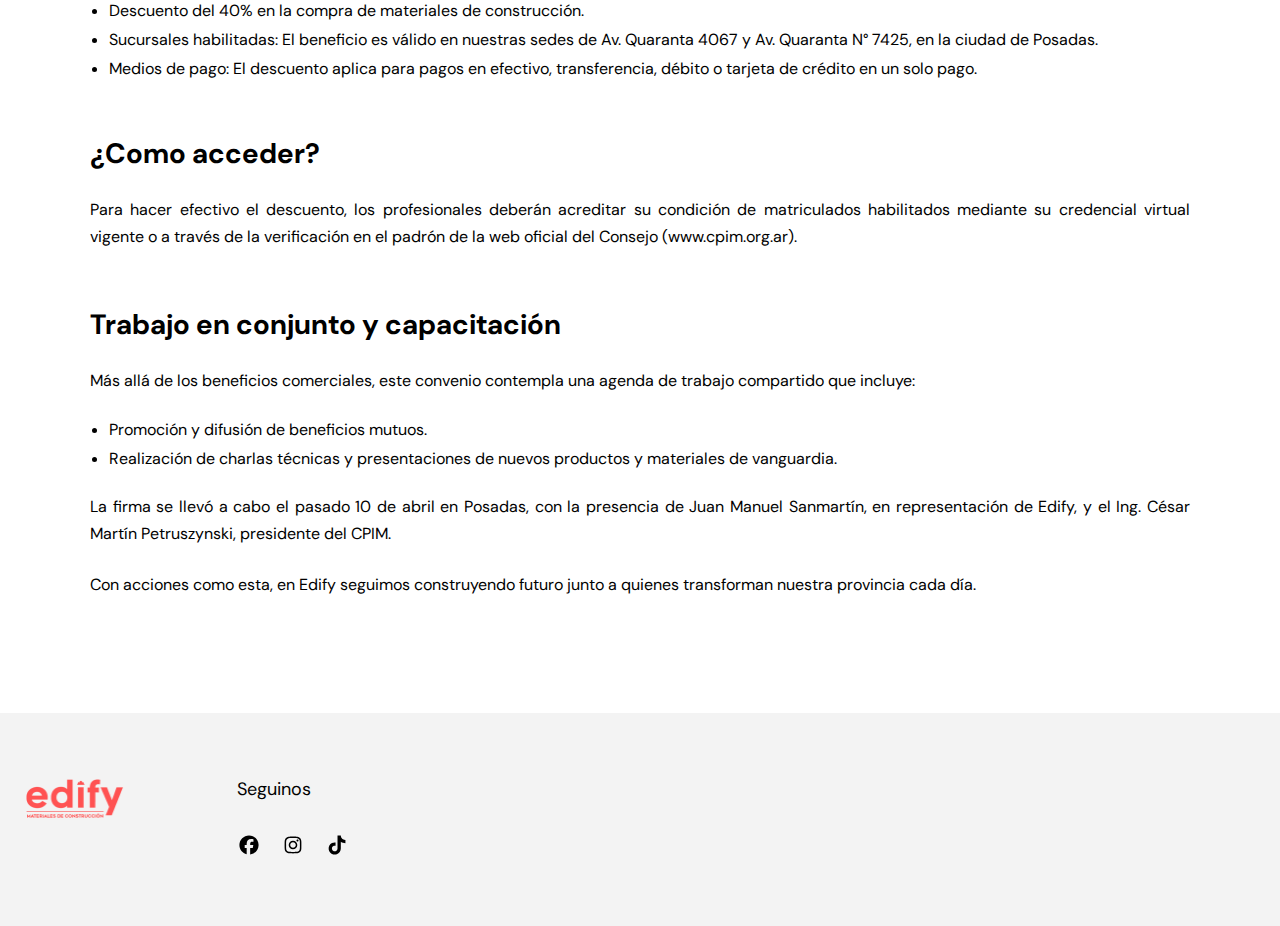
<file: blogart5.html>
<!DOCTYPE html>
<html lang="es">
<head>
    <meta charset="UTF-8">
    <meta name="viewport" content="width=device-width, initial-scale=1.0">
    <link rel="shortcut icon" href="img/favicon.png" type="image/x-icon">
    <link rel="preconnect" href="https://fonts.googleapis.com">
    <link rel="preconnect" href="https://fonts.gstatic.com" crossorigin>
    <link href="https://fonts.googleapis.com/css2?family=DM+Sans:ital,opsz,wght@0,9..40,100..1000;1,9..40,100..1000&display=swap" rel="stylesheet">
    <link rel="stylesheet" href="./css/style.css">

    <!-- Bootstrap Icons -->
    <link rel="stylesheet" href="https://cdn.jsdelivr.net/npm/bootstrap-icons@1.13.1/font/bootstrap-icons.min.css">
    
     <!-- Google Tag Manager -->
        <script>(function(w,d,s,l,i){w[l]=w[l]||[];w[l].push({'gtm.start':
        new Date().getTime(),event:'gtm.js'});var f=d.getElementsByTagName(s)[0],
        j=d.createElement(s),dl=l!='dataLayer'?'&l='+l:'';j.async=true;j.src=
        'https://www.googletagmanager.com/gtm.js?id='+i+dl;f.parentNode.insertBefore(j,f);
        })(window,document,'script','dataLayer','GTM-ML35QDN5');</script>
    <!-- End Google Tag Manager -->

    <title>EDIFY | Alianza Estratégica | Edify y el CPIM </title>
</head>
<body>
        <!-- Google Tag Manager (noscript) -->
        <noscript><iframe src="https://www.googletagmanager.com/ns.html?id=GTM-ML35QDN5"
        height="0" width="0" style="display:none;visibility:hidden"></iframe></noscript>
        <!-- End Google Tag Manager (noscript) -->
        
   <header>
        <nav>
            <div class="nav-container">

            <a href="index.html" class="logo">
                <img class="logo-icon" src="img/Edify-logo.png" alt="EDIFY">
            </a>

            <button class="menu-btn" id="menuBtn">☰</button>

            <ul class="nav-links" id="navLinks">
               <li><a href="https://tienda.edify.com.ar/"><i class="bi bi-cart4 nav-link__icon"></i> <span class="nav-link__text">TIENDA</span></a></li>   
               
            </ul>

            </div>
        </nav>
   </header>
   
        <!-- HERO -->
    <div class="pag-head">
        <div class="site-container">
            <h1 class="pag-h1">BLOG</h1>
            <div class="breadcrumbs">
                <span class="breadcrumbs__header"><a href="index.html">Inicio /</a> <a href="blog.html">Blog /</a> Alianza Edify CPIM</span>
            </div>
            
        </div>
    </div>

    <!-- FIN HERO -->

    <!-- Container Principal -->
     

            <div class="site-container">

                

                <div class="section-gap">
                    <!--Articulo content-->
                    <article class="blog-article section-gap" itemscope itemtype="https://schema.org/Article">

                    <!-- Intro del artículo -->
                    <section class="blog-article__intro">
                        <h1 class="blog-article__title" itemprop="headline">
                       Alianza estratégica: Edify y el CPIM se unen para potenciar a los profesionales de Misiones
                        </h1>

                        <p class="blog-article__description" itemprop="description">
                            En Edify, reafirmamos nuestro compromiso con el desarrollo profesional y el crecimiento de nuestra comunidad. Por ello, nos enorgullece anunciar la firma de un Convenio Marco de Colaboración con el Consejo Profesional de Ingeniería de Misiones (CPIM).
                            <br>Esta alianza tiene como objetivo principal fortalecer los lazos entre el sector privado y la comunidad de ingenieros, facilitando el acceso a materiales de alta calidad para sus proyectos.
                        </p>

                        

                        <div>
                             <img class="img-blog" src="img/portada-alianza-edify.png" alt="edify-CPIM-alianza-estrategica">
                        </div>
                        
                    </section>

    

                    <!-- Cuerpo del artículo -->
                    <section class="blog-article__content" itemprop="articleBody">

                        <h2>Beneficios exclusivos para matriculados: </h2>
                        <p>A partir de este acuerdo, los profesionales matriculados en el CPIM podrán acceder a un beneficio directo en sus compras de materiales de construcción:
                        </p>

                        <ul class="blog-article__list">
                        <li>Descuento del 40% en la compra de materiales de construcción.</li>
                        <li>Sucursales habilitadas: El beneficio es válido en nuestras sedes de Av. Quaranta 4067 y Av. Quaranta N° 7425, en la ciudad de Posadas.</li>
                        <li>Medios de pago: El descuento aplica para pagos en efectivo, transferencia, débito o tarjeta de crédito en un solo pago.</li>
                       
                        </ul>

                        <h2>¿Como acceder?</h2>

                        <p>Para hacer efectivo el descuento, los profesionales deberán acreditar su condición de matriculados habilitados mediante su credencial virtual vigente o a través de la verificación en el padrón de la web oficial del Consejo (www.cpim.org.ar).</p>

                        <h2>Trabajo en conjunto y capacitación</h2>
                        <p>Más allá de los beneficios comerciales, este convenio contempla una agenda de trabajo compartido que incluye:</p>
                        <ul class="blog-article__list">
                        <li>Promoción y difusión de beneficios mutuos.</li>
                        <li>Realización de charlas técnicas y presentaciones de nuevos productos y materiales de vanguardia.</li>
                       
                        </ul>

                        <p>La firma se llevó a cabo el pasado 10 de abril en Posadas, con la presencia de Juan Manuel Sanmartín, en representación de Edify, y el Ing. César Martín Petruszynski, presidente del CPIM.</p>
                        <p>Con acciones como esta, en Edify seguimos construyendo futuro junto a quienes transforman nuestra provincia cada día.</p>
                       

                    </section>
                    </article>
                    <!-- fin articulo-->
                </div>
         

            </div>



    <!-- Fin Container Principal -->

      
    

     <!--Footer-->
    <footer class="footer">
        <div class="site-container">

            <div class="footer__grid">

            <!-- Footer Logo -->
            <div class="footer__col footer__col--brand">
                <img 
                src="img/Edify-logo.png" 
                alt="Nombre de la empresa" 
                class="footer__logo"
                >

               
            </div>

                  <!-- Columna 5: SEGUINOS-->
            <div class="footer__col footer__col--contact">
                <h3 class="footer__title">Seguinos</h3>


                <div class="footer__social">
                <a href="https://www.facebook.com/share/17hSunqkGr/" aria-label="Facebook" class="footer__social-link">
                    <img src="./img/facebook-brands-solid-full.svg" alt="facebook-edify" class="footer__social-icon">
                </a>
                <a href="https://www.instagram.com/somosedify/" aria-label="Instagram" class="footer__social-link">
                    <img src="./img/instagram-brands-solid-full.svg" alt="instagram-edify" class="footer__social-icon">
                </a>
                <a href="#" aria-label="Tik-Tok" class="footer__social-link">
                    <img src="./img/tiktok-brands-solid-full.svg" alt="tiktok-edify" class="footer__social-icon">
                </a>
                </div>
            </div>
                


            </div>

        </div>
    </footer>

    <a href="https://wa.me/5401168737278" 
   class="whatsapp-btn" 
   target="_blank" 
   rel="noopener noreferrer"
   aria-label="Contactar por WhatsApp">
    <img src="img/whatsapp-brands-solid-full.svg" alt="WhatsApp" class="whatsapp-icon">
</a>
    
    <script src="js/main.js"></script>
</html>
</file>
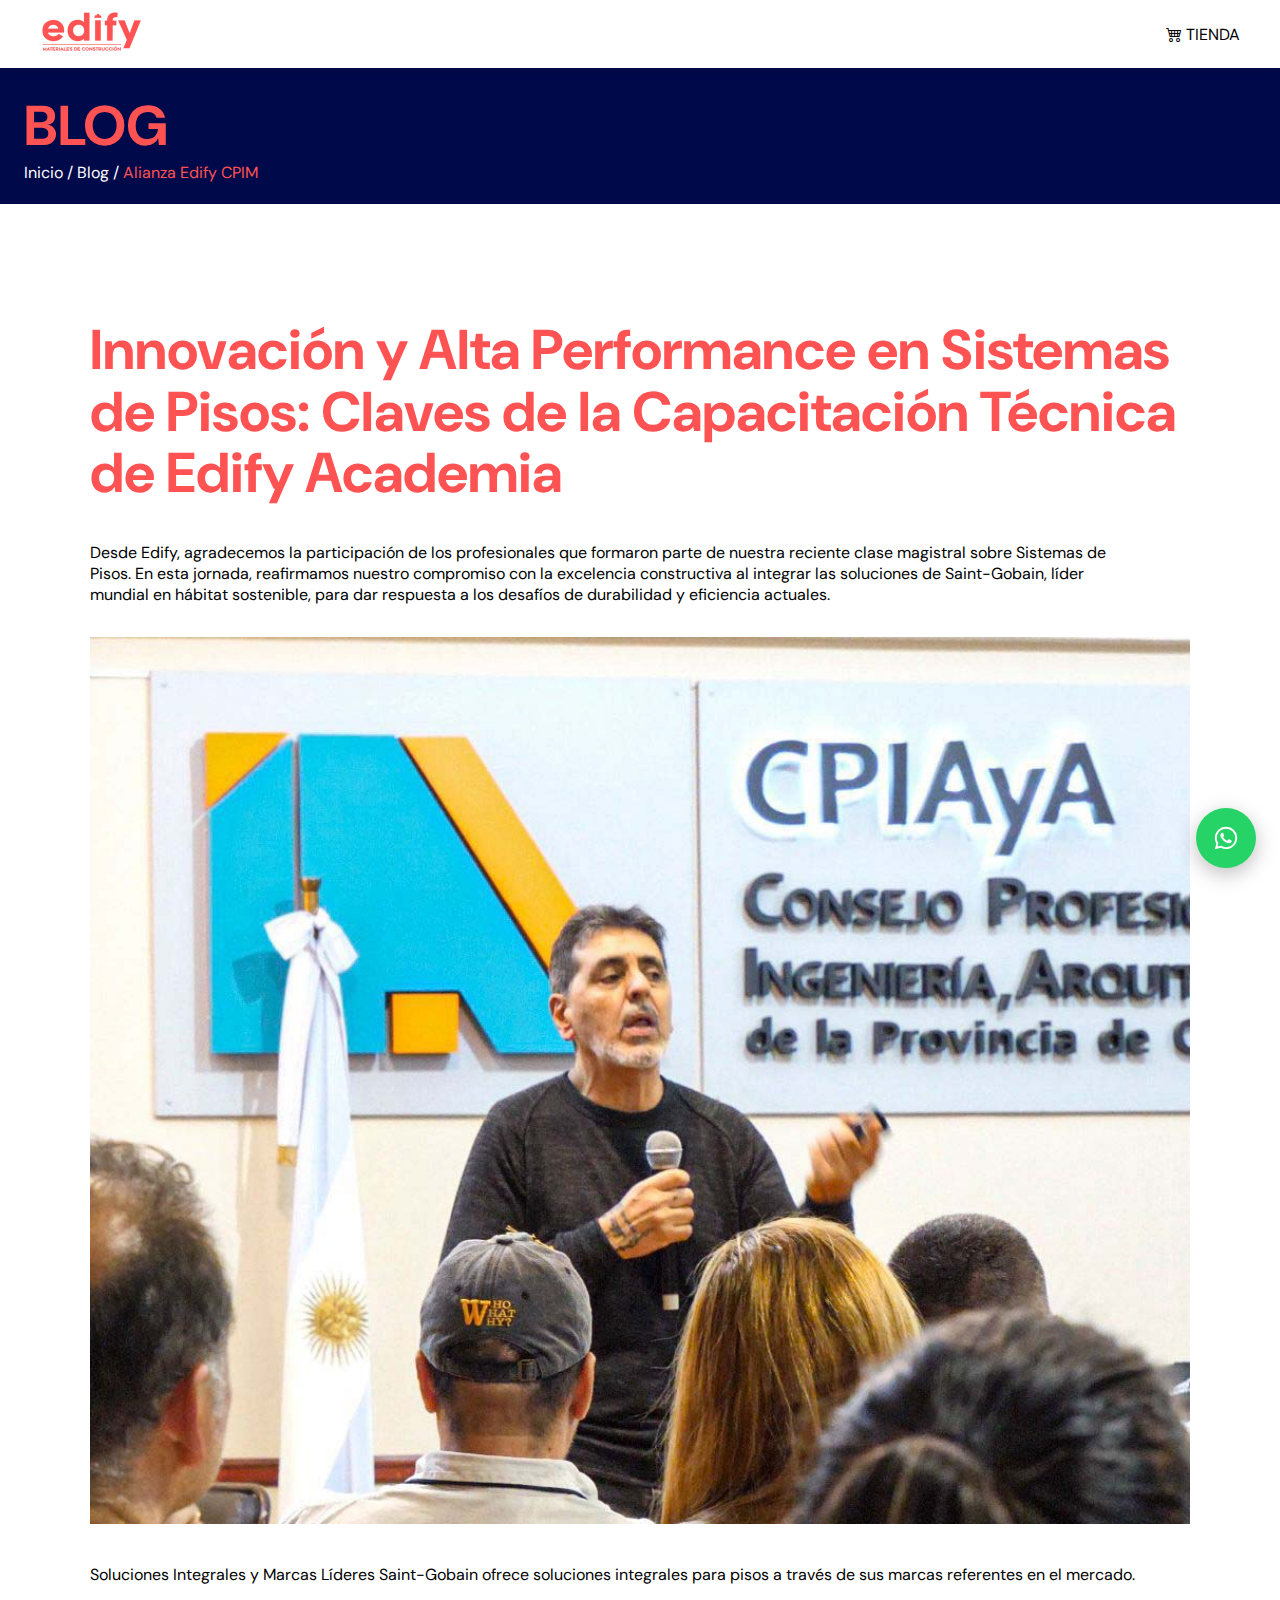
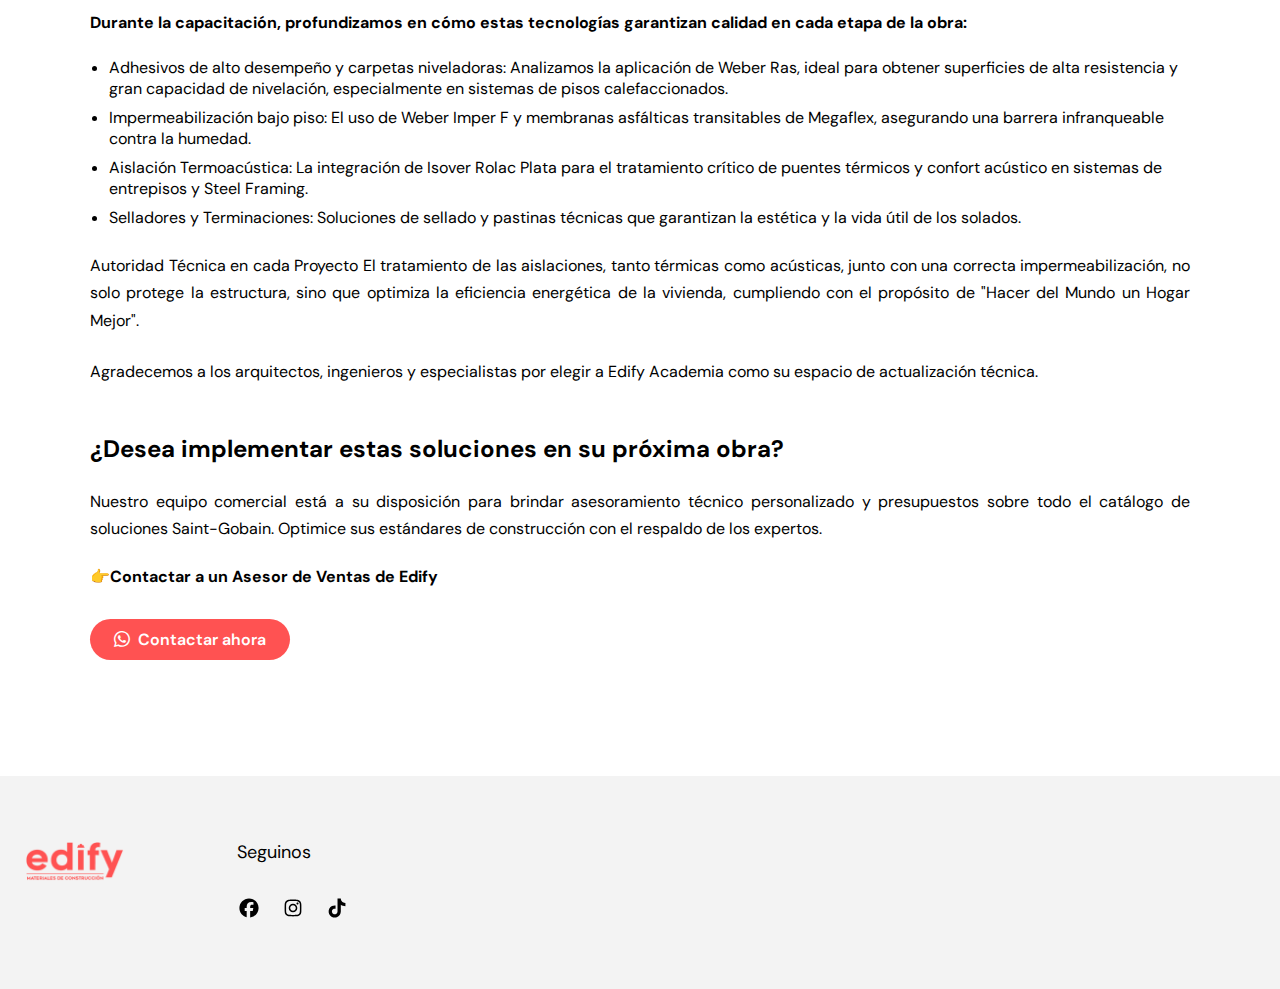
<file: blogart6.html>
<!DOCTYPE html>
<html lang="es">
<head>
    <meta charset="UTF-8">
    <meta name="viewport" content="width=device-width, initial-scale=1.0">
    <link rel="shortcut icon" href="img/favicon.png" type="image/x-icon">
    <link rel="preconnect" href="https://fonts.googleapis.com">
    <link rel="preconnect" href="https://fonts.gstatic.com" crossorigin>
    <link href="https://fonts.googleapis.com/css2?family=DM+Sans:ital,opsz,wght@0,9..40,100..1000;1,9..40,100..1000&display=swap" rel="stylesheet">
    <link rel="stylesheet" href="./css/style.css">

    <!-- Bootstrap Icons -->
    <link rel="stylesheet" href="https://cdn.jsdelivr.net/npm/bootstrap-icons@1.13.1/font/bootstrap-icons.min.css">
    
     <!-- Google Tag Manager -->
        <script>(function(w,d,s,l,i){w[l]=w[l]||[];w[l].push({'gtm.start':
        new Date().getTime(),event:'gtm.js'});var f=d.getElementsByTagName(s)[0],
        j=d.createElement(s),dl=l!='dataLayer'?'&l='+l:'';j.async=true;j.src=
        'https://www.googletagmanager.com/gtm.js?id='+i+dl;f.parentNode.insertBefore(j,f);
        })(window,document,'script','dataLayer','GTM-ML35QDN5');</script>
    <!-- End Google Tag Manager -->

    <title>EDIFY | Innovación y Alta Performance en Sistemas de Pisos </title>
</head>
<body>
        <!-- Google Tag Manager (noscript) -->
        <noscript><iframe src="https://www.googletagmanager.com/ns.html?id=GTM-ML35QDN5"
        height="0" width="0" style="display:none;visibility:hidden"></iframe></noscript>
        <!-- End Google Tag Manager (noscript) -->
        
   <header>
        <nav>
            <div class="nav-container">

            <a href="index.html" class="logo">
                <img class="logo-icon" src="img/Edify-logo.png" alt="EDIFY">
            </a>

            <button class="menu-btn" id="menuBtn">☰</button>

            <ul class="nav-links" id="navLinks">
               <li><a href="https://tienda.edify.com.ar/"><i class="bi bi-cart4 nav-link__icon"></i> <span class="nav-link__text">TIENDA</span></a></li>   
               
            </ul>

            </div>
        </nav>
   </header>
   
        <!-- HERO -->
    <div class="pag-head">
        <div class="site-container">
            <h1 class="pag-h1">BLOG</h1>
            <div class="breadcrumbs">
                <span class="breadcrumbs__header"><a href="index.html">Inicio /</a> <a href="blog.html">Blog /</a> Alianza Edify CPIM</span>
            </div>
            
        </div>
    </div>

    <!-- FIN HERO -->

    <!-- Container Principal -->
     

            <div class="site-container">

                

                <div class="section-gap">
                    <!--Articulo content-->
                    <article class="blog-article section-gap" itemscope itemtype="https://schema.org/Article">

                    <!-- Intro del artículo -->
                    <section class="blog-article__intro">
                        <h1 class="blog-article__title" itemprop="headline">
                       Innovación y Alta Performance en Sistemas de Pisos: Claves de la Capacitación Técnica de Edify Academia
                        </h1>

                        <p class="blog-article__description" itemprop="description">
                            Desde Edify, agradecemos la participación de los profesionales que formaron parte de nuestra reciente clase magistral sobre Sistemas de Pisos. En esta jornada, reafirmamos nuestro compromiso con la excelencia constructiva al integrar las soluciones de Saint-Gobain, líder mundial en hábitat sostenible, para dar respuesta a los desafíos de durabilidad y eficiencia actuales.
                        </p>


                        <div>
                             <img class="img-blog" src="img/portada-saintglobain.jpeg" alt="edify-CPIM">
                        </div>
                        
                    </section>

    

                    <!-- Cuerpo del artículo -->
                    <section class="blog-article__content" itemprop="articleBody">

                        <p>Soluciones Integrales y Marcas Líderes Saint-Gobain ofrece soluciones integrales para pisos a través de sus marcas referentes en el mercado.</p>
                        <h4> Durante la capacitación, profundizamos en cómo estas tecnologías garantizan calidad en cada etapa de la obra:</h4>

                        <ul class="blog-article__list">
                        <li>Adhesivos de alto desempeño y carpetas niveladoras: Analizamos la aplicación de Weber Ras, ideal para obtener superficies de alta resistencia y gran capacidad de nivelación, especialmente en sistemas de pisos calefaccionados.</li>
                        <li>Impermeabilización bajo piso: El uso de Weber Imper F y membranas asfálticas transitables de Megaflex, asegurando una barrera infranqueable contra la humedad.</li>
                        <li>Aislación Termoacústica: La integración de Isover Rolac Plata para el tratamiento crítico de puentes térmicos y confort acústico en sistemas de entrepisos y Steel Framing.</li>
                        <li>Selladores y Terminaciones: Soluciones de sellado y pastinas técnicas que garantizan la estética y la vida útil de los solados.</li>
                       
                        </ul>

                        <p>Autoridad Técnica en cada Proyecto El tratamiento de las aislaciones, tanto térmicas como acústicas, junto con una correcta impermeabilización, no solo protege la estructura, sino que optimiza la eficiencia energética de la vivienda, cumpliendo con el propósito de "Hacer del Mundo un Hogar Mejor".</p>

                        <p>Agradecemos a los arquitectos, ingenieros y especialistas por elegir a Edify Academia como su espacio de actualización técnica.</p>

                        <h3>¿Desea implementar estas soluciones en su próxima obra?</h3>

                        <p>Nuestro equipo comercial está a su disposición para brindar asesoramiento técnico personalizado y presupuestos sobre todo el catálogo de soluciones Saint-Gobain. Optimice sus estándares de construcción con el respaldo de los expertos.</p>

                        <h4>👉Contactar a un Asesor de Ventas de Edify</h4>
                       <a href="https://wa.me/5493795088350" class="btn hero__cta"><i class="bi bi-whatsapp"></i><span style="padding-left: 8px;">Contactar ahora</span></a>

                    </section>
                    </article>
                    <!-- fin articulo-->
                </div>
         

            </div>



    <!-- Fin Container Principal -->

      
    

     <!--Footer-->
    <footer class="footer">
        <div class="site-container">

            <div class="footer__grid">

            <!-- Footer Logo -->
            <div class="footer__col footer__col--brand">
                <img 
                src="img/Edify-logo.png" 
                alt="Nombre de la empresa" 
                class="footer__logo"
                >

               
            </div>

                  <!-- Columna 5: SEGUINOS-->
            <div class="footer__col footer__col--contact">
                <h3 class="footer__title">Seguinos</h3>


                <div class="footer__social">
                <a href="https://www.facebook.com/share/17hSunqkGr/" aria-label="Facebook" class="footer__social-link">
                    <img src="./img/facebook-brands-solid-full.svg" alt="facebook-edify" class="footer__social-icon">
                </a>
                <a href="https://www.instagram.com/somosedify/" aria-label="Instagram" class="footer__social-link">
                    <img src="./img/instagram-brands-solid-full.svg" alt="instagram-edify" class="footer__social-icon">
                </a>
                <a href="#" aria-label="Tik-Tok" class="footer__social-link">
                    <img src="./img/tiktok-brands-solid-full.svg" alt="tiktok-edify" class="footer__social-icon">
                </a>
                </div>
            </div>
                


            </div>

        </div>
    </footer>

    <a href="https://wa.me/5401168737278" 
   class="whatsapp-btn" 
   target="_blank" 
   rel="noopener noreferrer"
   aria-label="Contactar por WhatsApp">
    <img src="img/whatsapp-brands-solid-full.svg" alt="WhatsApp" class="whatsapp-icon">
</a>
    
    <script src="js/main.js"></script>
</html>
</file>
<file: css/style.css>
:root {
  --color-primary: #FF5252;
  --color-primary-300: #FF8A8A;
  --color-primary-700: #993131;

  --color-secondary: #00094A;
  --color-secondary-300: #174591;

  --color-light: #ffffff;
  --color-light-300: #e5e5e5;
  --color-bg-dark: rgba(0, 0, 0, 0.55);

  --font-family-main: "DM Sans", sans-serif;

  --font-size-base: 1rem;
  --font-size-heading: 4.5rem;




  /*Tamaños tipografia*/
  --font-h1-sm: 2rem;
  /* ≈32px */
  --font-h2-sm: 1.75rem;
  /* ≈28px */
  --font-h3-sm: 1.5rem;
  /* ≈24px */
  --font-h4-sm: 1.25rem;
  /* ≈20px */
  --font-h5-sm: 1.125rem;
  /* ≈18px */

  --font-body: 1rem;
  /* ≈16px */
  --font-description: 0.875rem;
  /* ≈14px */
  --font-small: 0.75rem;
  /* ≈12px */

  /* Line-height global*/
  --line-height-base: 1.6;


  /*Tamaños tipografia TABLET*/

  --font-h1-md: 3.5rem;
  --font-h2-md: 2.25rem;
  --font-h3-md: 2rem;
  --font-h4-md: 1.75rem;
  --font-h5-md: 1.5rem;

  --font-body-md: 1.0625rem;
  --font-description-md: 0.9375rem;



  /* Tamaños tipografia DESKTOP */
  --font-h1-lg: 4.5rem;
  --font-h2-lg: 2.75rem;
  --font-h3-lg: 2.25rem;
  --font-h4-lg: 2rem;
  --font-h5-lg: 1.75rem;

  --font-body-lg: 1.125rem;
  --font-description-lg: 1rem;



  /*ESPACIADO*/
  --space-sm: 1rem;
  --space-md: 1.5rem;
  --space-lg: 2rem;

  --section-gap: 4rem;

  --section-gap-md: 5.6rem;

  --section-gap-lg: 7.2rem;

  --container-width: 1120px;

  --hero-min-height: 100vh;

  --shadow-md: 0 6px 18px rgba(0,0,0,0.12);

}

html{
  scroll-behavior: smooth;
}

* {
  margin: 0;
  padding: 0;
  box-sizing: border-box;
}



body {
  font-family: var(--font-family-main);
  padding-top: 60px;
}

a {
  text-decoration: none;
  font-style: normal;
  color: var(--color-dark);
  
}

li {
  text-decoration: none;
  font-style: normal;
}

address p {
  text-decoration: none;
  font-style: normal;
  color: var(--color-dark);
}

/* ===== CONTAINERS ===== */

.site-main {
  padding-top: var(--space-xl);
  padding-bottom: var(--space-xl);
}

/* Container reutilizable */
.site-container {
  width: 100%;
  max-width: 1470px;
  /* Ajustable*/
  margin: 0 auto;
  padding: 0 var(--space-md);
  box-sizing: border-box;
}


.site-main section {
  padding-top: var(--space-xl);
  padding-bottom: var(--space-xl);
}

.section-gap {
  margin-top: var(--section-gap);
  margin-bottom: var(--section-gap);
}

.pag-head{
  display: flex;
  flex-direction: column;
  justify-content: center;
  align-items: center;
  padding-top: var(--space-md);
  min-height: 20vh;
  background-color: var(--color-secondary);
}
.pag-h1{
  font-size: var(--font-h1-sm);
  color: var(--color-primary);
  text-align: start;
}

.breadcrumbs{
  padding-bottom: var(--space-sm);
}

.breadcrumbs__header{
  color: var(--color-primary);
}
.breadcrumbs__header a{
  color: var(--color-light);
}



/* ==========================
   MENU Navbar base
   ========================== */

header{
  position: fixed;
  top: 0;
  left: 0;
  width: 100%;
  z-index: 999;
  background-color: var(--color-light);
  box-shadow: 0 2px 10px rgba(0, 0, 0, 0.1);
}

nav {
  background-color: var(--color-light);
  color: var(--color-dark);
  padding: 0.64rem 2rem;
}

.nav-container {
  display: flex;
  justify-content: space-between;
  align-items: center;

  max-width: 100%;
  margin: 0 auto;
}

/* MOBILE → menú oculto */
.nav-container {
  display: flex;
  justify-content: space-between;
  align-items: center;
  max-width: 1200px;
  margin: 0 auto;
}

.nav-links {
  display: flex;
  gap: 2rem;
  list-style: none;
  transition: all 0.3s ease;
}

.nav-links.active {
  pointer-events: all;
}

.nav-links a {
  color: var(--color-dark);
  text-decoration: none;
  transition: all 0.2s ease;
}

.nav-links li a:hover {
  color: var(--color-primary);
  opacity: 1; 
  cursor: pointer;

}

.menu-btn {
  display: none;
  background: none;
  border: none;
  color: var(--color-primary);
  font-size: 1.5rem;
  cursor: pointer;
}

.logo-icon {
  width: 102px;
  height: auto;
}


/*===== Menu Mobile =====*/
@media (max-width: 768px){
  .menu-btn{
    display: block;
  }

  .nav-links {
  display: flex;
  position: fixed;
  top: 60px;
  left: 0;
  width: 100%;
  height: calc(100vh - 60px);
  background-color: var(--color-light);
  flex-direction: column;
  justify-content: center;
  align-items: center;
  padding: 1rem 0;
  pointer-events: none;
  clip-path: circle(0px at 90% -10%);
}

.nav-links.active{
  clip-path: circle(1000px at 90% -10%);
  pointer-events: all;

}
.nav-links li {
  opacity: 0;
  transform: translateY(20px);
  transition: all 0.3s ease;
}

.nav-links li a {
  transition: color 0.3s ease;
}

.nav-links.active li {
  opacity: 1;
  transform: translateY(0px);
}


}

/* --- BOTÓN FLOTANTE WHATSAPP (Mobile First) --- */

.whatsapp-btn {
    position: fixed;
    bottom: 1.5rem;
    right: 1rem;
    width: 56px;
    height: 56px;
    background: #25d366; 
    border-radius: 50%;
    display: flex;
    justify-content: center;
    align-items: center;

    box-shadow: 0 6px 20px rgba(0, 0, 0, 0.25);
    z-index: 999; 
    transition: transform 0.25s ease, opacity 0.25s ease;
}

.whatsapp-btn:hover {
    transform: scale(1.08);
    opacity: 0.9;
}

/* Icono WH */
.whatsapp-icon {
    width: 28px;
    height: 28px;
    color: white;
}


/* ============================= */
/*           HERO                */
/* ============================= */

.hero {
  width: 100%;
  min-height: var(--hero-min-height);
  display: flex;
  flex-direction: column;
}

/* BACKGROUND */
.hero__background {
  flex: 1;
  width: 100%;
  background-image: url('../img/hero1.webp');
  background-size: cover;
  background-position: center;
  background-repeat: no-repeat;
 

  display: flex;
  align-items: center;
  justify-content: center;
  text-align: center;

  padding: var(--space-lg) var(--space-sm);
}


.hero__content {
  max-width: 600px;
  color: var(--color-text);
}


.hero__title {
  font-size: var(--font-h1-sm);
  margin-bottom: var(--space-sm);
  line-height: 1;
  color: var(--color-light);
}

.hero__subtitle {
  font-size: var(--font-h5);
  line-height: 1.2;
  color: var(--color-light);
  margin-bottom: 1.5rem;
}


.hero__cta {
  margin-top: 0.5rem;
}

/* FEATURES */
.hero__features {
  width: 100%;
  background: var(--color-primary);
  display: grid;
  grid-template-columns: repeat(4, 1fr);
  text-align: center;
  padding: var(--space-sm);
}

.hero__feature-item {
  display: flex;
  flex-direction: column;
  align-items: center;
  justify-content: center;
  color: var(--color-light);

}

/* hero */
.hero__feature-number {
  font-size: 1rem;
  font-weight: 700;
  line-height: 1;
}

.hero__feature-label {
  font-size: 0.504rem;
  font-weight: 500;
  margin-top: 0.25rem;
  line-height: 1.1;
  text-transform: uppercase;

}

.hero__Cta {
  margin-top: var(--space-lg);
}

/* ---------------------------- */
/* BOTÓN REUTILIZABLE (COMPONENTE) */
/* ---------------------------- */

.btn {
  display: inline-flex;
  align-items: center;
  justify-content: center;

  padding: 0.75rem 1.5rem;
  border-radius: 50rem;
  border: none;

  font-family: inherit;
  font-size: 1rem;
  font-weight: 600;
  line-height: 1;

  color: var(--color-light);
  background-color: var(--color-primary);

  cursor: pointer;
  text-decoration: none;
  width: fit-content;
  /* Para adaptarse al contenedor */

  transition:
    background-color 0.25s ease,
    transform 0.2s ease,
    box-shadow 0.25s ease;
}

/* Hover */
.btn:hover {
  background-color: var(--color-primary-300);
  transform: translateY(-2px);
  box-shadow: 0 4px 12px rgba(0, 0, 0, 0.12);
}

/* Active */
.btn:active {
  transform: translateY(0);
  box-shadow: none;
  background-color: var(--color-primary-700);
}

/* Focus (Accesibilidad) */
.btn:focus-visible {
  outline: 2px solid var(--color-light);
  outline-offset: 3px;
}

/* Disabled */
.btn:disabled,
.btn[disabled] {
  background-color: var(--color-primary-disabled, #b3b3b3);
  color: #f1f1f1;
  cursor: not-allowed;
  opacity: 0.7;
  transform: none;
  box-shadow: none;
}


/* ======================
   SECTION: NOSOTROS
   MOBILE FIRST
====================== */

.about {
  padding: 4rem 0;
}

.about__container {
  display: flex;
  flex-direction: column;
  gap: 2rem;
  text-align: left;

}

.about__block-img{
  width: 100%;
  height: auto;
  max-height: 20rem;
  object-position: center;
  object-fit: cover;
  aspect-ratio: 16/9;
}

/* TEXT */
.about__content h2 {
  font-size: var(--font-h2-md);
  margin-bottom: 1rem;
  color: var(--color-primary);
}

.about__content p {
  line-height: 1.6;
  margin-bottom: 1.5rem;
}


.about__text{
  font-weight: 700;
  color: var(--color-bg-dark);
}

.btn-primary {
  display: inline-block;
  background: var(--color-primary);
  color: #fff;
  padding: 0.9rem 1.8rem;
  border-radius: 8px;
  font-weight: 600;
  transition: 0.3s ease;
}

.btn-primary:hover {
  transform: translateY(-3px);
}

/* IMAGE */
.about__image img {
  width: 100%;
  border-radius: 12px;
  object-fit: cover;
}

.historia {
  width: 100%;
}

.historia__content {
  display: flex;
  flex-direction: column;
  gap: 1.5rem;
  margin: 0 auto;
}

.historia__paragraph {
  text-align: justify;
  line-height: 1.6;
  font-size: var(--font-body);
  color: var(--color-bg-dark);
}



/* ===== Sección Rubros ===== */

.categories {
  padding: 0;
  background-color: var(--color-light);
  /* opcional */
}

.categories__title {
  text-align: start;
  font-size: var(--font-h2-sm);
  margin-bottom: var(--space-lg);
  color: var(--color-primary);
}

/* Lista de rubros */
.categories__list {
  display: flex;
  flex-wrap: wrap;
  justify-content: start;
  gap: var(--space-lg);
  padding: 0;
  margin: 0;
  list-style: none;
}

/* Cada item de rubro */
.categories__item {
  display: flex;
  flex-direction: column;
  align-items: center;
  width: 40%;
  /* Mobile First: 2 por fila aprox */
  max-width: 160px;
  /* Evitar que se agranden demasiado */
  text-align: center;
}

/* Imagen circular */
.categories__image {
  width: 100%;
  aspect-ratio: 1/1;
  border-radius: 50%;
  object-fit: cover;
  margin-bottom: var(--space-sm);
  border: 2px solid transparent;
}

/* Nombre del rubro */
.categories__label {
  font-size: var(--font-body);
  color: var(--color-dark);
  font-weight: 500;
}




/* ==========================
   LAYOUT DE CARDS — Grid Reutilizable
   ========================== */

.cards-grid {
  display: grid;
  gap: var(--space-lg);
  grid-template-columns: 1fr;
  /* Mobile: una por fila */
  width: 100%;

}

.cards-grid>.card {
  height: 100%;
}




/* ==========================
   CARD — Componente Genérico
   ========================== */

.card {
  width: 100%;
  min-height: 360px;
  background-color: var(--color-light);
  border-radius: var(--radius-md);
  overflow: hidden;
  box-shadow: 0 4px 16px rgba(0, 0, 0, 0.08);
  display: flex;
  flex-direction: column;
}


.card__image {
  width: 100%;
  display: block;
  object-fit: cover;
  aspect-ratio: 16 / 9;
}

/* Body de la card */
.card__body {
  padding: var(--space-md);
  display: flex;
  flex-direction: column;
  gap: 1rem;
  justify-content: space-between;
  /* flex-grow: 1; */
}

.card__title {
  font-size: var(--font-h5-sm);
  color: var(--color-dark);
}

.card__info {
  display: flex;
  flex-direction: column;
  gap: 0.35rem;
}

.card__text {
  font-size: var(--font-body);
  color: var(--color-dark);
  line-height: 1.4;
}

.card__cta {
  margin-top: var(--space-sm);
  align-self: flex-start;

}

.card__actions {
   display: flex;
  flex-direction: column;
  gap: 0.8rem;
  margin-top: 1rem;
  align-items: center;  
  flex-wrap: wrap;  
}

.card__actions .btn,
.card__actions .card__link{
  display: inline-flex;
  align-items: center;
  justify-content: center;
  width: 100%;           
  min-width: 140px;      
  padding: 0.6rem 1rem;
  box-sizing: border-box;
}


.card__link {
  text-align: start;
  padding: 0.8rem 1.2rem;
  font-size: 1rem;
  font-weight: 600;
  color: var(--color-light);
  text-decoration: none;
  transition: all 0.3s ease;
  border-radius: 58px;
  gap: 0.20rem;
}

.bg-link-primary{
   background-color: var(--color-primary);
}

.bg-link-primary:hover{
  background-color: var(--color-primary-300);
}

.bg-link-secondary{
  background-color: var(--color-secondary);
}
.bg-link-secondary:hover{
  background-color: var(--color-secondary-300);
}



/* -------------------------- */
/* Contact Section Base Styles */
/* -------------------------- */
.contact__container{
  width: 100%;
  margin: 0 auto;
  padding: 0;
  box-sizing: border-box;

}
.contact-section {
  margin: 0;
  padding: 3rem 0.5rem;
}

.contact-layout {
  display: flex;
  flex-direction: column;
  gap: 2rem;
}

/* Formulario info agrupada */



.contact-info {
    background: var(--color-secondary);
    color: var(--color-light);
    padding: 2rem;
    border-radius: 1rem;
}

.contact-info__list {
    display: flex;
    flex-direction: column;
    gap: 1.2rem;
}

.contact-info__item {
    display: flex;
    align-items: flex-start;
    gap: .7rem;
    font-size: 1rem;
    line-height: 1.4;
}

.contact-icon {
    font-size: 1.3rem;
}

/* Formulario */
.contact-form {
  /* width: 100%; */
  background: var(--color-light);
  padding: 2rem;
  border-radius: 1rem;
  box-shadow: var(--shadow-md);
}

.section-title {
  font-size: var(--font-h2);
  margin-bottom: 1.5rem;
}

.form-group {
  display: flex;
  flex-direction: column;
  margin-bottom: 1.25rem;
}

.form-group label {
  font-size: var(--font-description);
  margin-bottom: 0.5rem;
  font-weight: 600;
}

.form-group input,
.form-group textarea {
  width: 100%;
  padding: 0.75rem 1rem;
  font-size: var(--font-body);
  border: 1px solid var(--color-light-300);
  border-radius: var(--radius-md);
  background-color: var(--color-light);
  /* transition: border-color 0.2s ease; */
}

.form-group input:focus,
.form-group textarea:focus {
  border-color: var(--color-dark);
  outline: none;
}

/* ------------------------ */
/* CHECKBOX GROUP */
/* ------------------------ */

.form-group--checkbox {
  border: none;
  padding: 0;
  margin-bottom: var(--space-md);
}

.form-group--checkbox legend {
  font-size: var(--font-body);
  font-weight: 600;
  margin-bottom: 0.5rem;
}

/* Contenedor del checkbox */
.check {
  display: flex;
  align-items: center;
  gap: 0.6rem;
  margin-bottom: 0.4rem;
  cursor: pointer;
  user-select: none;
}

/* Checkbox nativo */
.check input[type="checkbox"] {
  width: 16px;
  height: 16px;
  cursor: pointer;
  accent-color: var(--color-primary); 
}

/* Texto del checkbox */
.check span {
  font-size: var(--font-body);
  color: var(--color-bg-dark);
}



/* --------------------- */
/* Footer Base Styles    */
/* --------------------- */

.footer {
  background-color: #F3F3F3;
  padding-block: var(--section-gap);
  
}

.footer__grid {
  display: flex;
  flex-direction: column;
  justify-content: space-between;
  gap: 2.4rem;
}

/* Columna */
.footer__col {
  display: flex;
  flex-direction: column;
  gap: 1rem;
}

.footer__logo {
  max-width: 100px;
  height: auto;
}

/* Titulos del footer */
.footer__title {
  font-size: var(--font-h5-sm);
  font-weight: 400;
}


/* Newsletter */
.newsletter-container{
  background-color: var(--color-secondary);
  padding-block: var(--space-md);
}
.newsletter-form {
  display: flex;
  flex-direction: column;
  justify-content: center;
  align-items: center;
  gap: 2rem;
}

.newsletter-text{
  text-align: center;
  font-size: var(--font-h5-sm);
  color: var(--color-primary);
  padding-bottom: var(--space-md);
}

.newsletter-form__input {
  width: auto;
  padding: 0.75rem 1rem;
  border: 1px solid #ccc;
  border-radius: 10rem;
  font-size: var(--font-body);
  outline: none;
}

/* Social icons */
.footer__social {
  display: flex;
  gap: 1rem;
}

.footer__social-icon {
  width: 24px;
  height: 24px;
  object-fit: contain;
}

/* Info */
.footer__info-list {
  list-style: none;
  padding: 0;
}

.footer__info-list li {
  font-size: var(--font-body);
  margin-bottom: 0.5rem;
}

/* Legales */
.footer__legal-list {
  list-style: none;
  padding: 0;
  display: flex;
  flex-direction: column;
  gap: 0.5rem;
}

.footer__legal-list a {
  font-size: var(--font-body);
  color: var(--color-dark);
  text-decoration: none;
  transition: opacity 0.2s ease;
}

.footer__legal-list a:hover {
  opacity: 0.7;
}

/* ================================
   RESEÑAS
=================================== */
.reviews-container{
  background-color: var(--color-primary);
  padding-block: var(--space-md);
}
.reviews {
  width: 100%;
  padding: 1rem;
  border-radius: 8px;
}

.reviews__header {
  padding: 1rem;
}

.reviews__title {
  font-size: var(--font-h4-sm);
  color: var(--color-light);
  text-align: center;

}

/* MOBILE FIRST → 1 columna */
.reviews__grid {
  display: grid;
  grid-template-columns: 1fr;
  gap: 1.2rem;
  padding: 2rem 1rem;
}

/* Tarjeta de reseña */
.review-card {
  background: #ffffff;
  border: 1px solid #e2e2e2;
  padding: 1.5rem;
  border-radius: 0.75rem;
  display: flex;
  flex-direction: column;
  gap: 0.75rem;
  transition: box-shadow 0.2s ease;
}

.review-card:hover {
  box-shadow: 0 4px 16px rgba(0, 0, 0, 0.05);
}

.review-card__name {
  font-size: 1.1rem;
  font-weight: 600;
  color: #111;
}

.review-card__stars {
  color: #f5b904;
  /* dorado accesible */
  font-size: 1.1rem;
  letter-spacing: 1px;
}

.review-card__comment {
  font-size: 0.95rem;
  color: #444;
  line-height: 1.4;
}


/* ===========================
   SECCIÓN DE MARCAS — BASE
   =========================== */

.brands {
    width: 100%;
    padding: 2rem 1rem;
}

.section-title {
    text-align: center;
    margin-bottom: 2rem;
}

/* GRID MOBILE FIRST: */
.brands__grid {
    display: grid;
    grid-template-columns: repeat(3, 1fr); /* MOBILE: 3 por fila */
    gap: 1rem;
    width: 100%;
    box-sizing: border-box;
}


.brand-item {
    width: 100%;
    max-width: 7.2rem;
    aspect-ratio: 16 / 9; 
    background-color: #f3f3f3;
    display: flex;
    align-items: center;
    justify-content: center;
    padding: 0.5rem;
    border-radius: 0.5rem;
}


.brand-item img {
    width: 90%;
    height: 90%;
    object-fit: contain;
    filter: grayscale(100%);    /* Blanco y negro */
    opacity: 0.9;
    transition: opacity .3s ease, filter .3s ease;
}


.brand-item img:hover {
    opacity: 1;
    filter: grayscale(0%);
    cursor: pointer;
}

.brands-title{
  font-size: var(--font-h4-sm);
  font-weight: 600;
  color: var(--color-primary);
  text-align: center;
  padding-bottom: var(--space-sm);
}


/* ============ */
/* MASONRY GRID */
/* ============ */

.masonry-background{
  background-color: var(--color-light-300);
  padding-block: var(--space-md);
}

.masonry {
  width: 100%;
}

.masonry__title {
  font-size: var(--font-h2);
  text-align: center;
  margin-bottom: var(--space-xl);
}

/* CONTENEDOR MASONRY */
.masonry__grid {
  column-count: 1;            
  column-gap: var(--space-md);
  width: 100%;
}

/* ITEMS */
.masonry__item {
  break-inside: avoid;        
  margin-bottom: var(--space-md);
  display: block;
}

.masonry__item img {
  width: 100%;
  height: auto;
  display: block;
  border-radius: var(--radius-md);
  object-fit: cover;
}


/* ===== COMPANY VALUES (VALORES EDIFY) ===== */

.company-values {
  display: flex;
  justify-content: space-between;
  align-items: center;
  flex-wrap: wrap;              
  gap: 0.75rem;                 
  margin-top: 1.5rem;
}

.company-values__item {
 
  color: var(--color-light);
  padding: 0.75rem 1.25rem;
  background-color: var(--color-primary);
  border-radius: 0.5rem;       
  font-size: var(--font-body);
  font-weight: 600;
  text-align: center;
  min-width: 130px;             
  min-height: 48px;
  display: flex;                
  justify-content: center;
  align-items: center;
  flex: 1 0 auto;               
}


/* ==============================
   SECCIÓN FINANCIAMIENTO / BANCOS
   ============================== */

.financing__grid {
  display: grid;
  grid-template-columns: 1fr; 
  gap: var(--space-md);
}

/* ==============================
   CARD
   ============================== */

.financing__card {
  background: var(--color-light);
  border-radius: 8px;
  box-shadow: 0 4px 16px rgba(0,0,0,0.08);
  padding: var(--space-sm);

  display: flex;
  flex-direction: column;  
  gap: var(--space-sm);

  transition: all 0.2s ease;
}

.financing__card:hover {
  transform: translateY(-4px);
  box-shadow: 0 8px 24px rgba(0,0,0,0.12);
}

/* ==============================
   IMAGEN
   ============================== */
.financing__image-wrapper {
  width: 100%;
  display: flex;
  justify-content: center;
  
}

.financing__image {
  width: 100%;
  max-width: 100%;
  height: auto;
  object-fit: cover;
  border-radius: 8px;
}

/* ==============================
   TEXTO (INFO + PERIODO)
   ============================== */

.financing__text {
  display: flex;
  flex-direction: column;
  gap: var(--space-md);
}

.financing__info h3 {
  margin: 0;
  font-size: 1.2rem;
}

.financing__details {
  color: var(--color-dark);
  font-size: 0.95rem;
}

.period-title {
  font-weight: 700;
  font-size: 0.9rem;
}

.period-date {
  font-size: 0.95rem;
}

/*===== ARTICULO DE BLOG ======*/
.blog-article {
  max-width: 1100px;
  margin: 0 auto;
}

.img-blog{
  width: 100%;
  height: auto;
  margin-top: 2rem;
}

.blog-article__intro {
  margin-bottom: 2rem;
}

.blog-article__title {
  font-size: var(--font-h1-sm);
  line-height: 1.2;
  margin-bottom: 1rem;
  color: var(--color-primary);
}

.blog-article__description {
  font-size: var(--font-body);
  color: var(--color-text-muted);
  max-width: 900px;
}

.blog-article__content {
  display: flex;
  flex-direction: column;
  gap: 1.2rem;
}

.blog-article__content p {
  font-size: var(--font-body);
  line-height: 1.7;
  text-align: justify;

}

.blog-article__content h2 {
  font-size: var(--font-h2-sm);
  margin-top: 2rem;
}

.blog-article__content h3 {
  font-size: var(--font-h3-sm);
  margin-top: 1.5rem;
}

.blog-article__list {
  padding-left: 1.2rem;
  display: flex;
  flex-direction: column;
  gap: 0.5rem;
}

.blog-article__list li {
  list-style: disc;
}

.blog-article__locations {
  background: var(--color-secondary);
  color: var(--color-light);
  padding: 1.5rem;
  border-radius: 0.75rem;
  margin-top: 2rem;
}

.blog-article__locations h3{
  color: var(--color-primary);
}

.saneamiento-items-txt{
  text-align: start;
  font-size: var(--font-body);
}


/*SANEAMIENTO*/

.why-edify {
  width: 100%;
}

.why-edify__title {
  text-align: center;
  margin-bottom: 2rem;
}

.why-edify__grid {
  display: grid;
  grid-template-columns: 1fr;
  gap: 1.5rem;
}

.why-edify__item {
  display: flex;
  align-items: flex-start;
  gap: 1rem;
}

.why-edify__icon {
  font-size: 2rem;
  color: var(--color-primary);
  flex-shrink: 0;
  line-height: 1;
}

.why-edify__item-title {
  font-size: var(--font-body-lg, 1.05rem);
  margin-bottom: 0.25rem;
}

.why-edify__content p {
  font-size: var(--font-body);
  line-height: 1.6;
  margin: 0;
}

.why-txt{
  font-size: var(--font-h5-sm);
  color: var(--color-light);
  text-align: center;
}


.quote-section {
  width: 100%;
  padding: clamp(4rem, 8vw, 7rem) 1rem;
  display: flex;
  justify-content: center;
  background-color: var(--color-secondary);
}

.quote-section__container {
  max-width: 720px;
  width: 100%;
  text-align: center;
  display: flex;
  flex-direction: column;
  gap: 1.5rem;
  align-items: center;
}

.quote-section__title {
  margin: 0;
  color: var(--color-primary);
}

.quote-section__subtitle {
  font-weight: 400;
  line-height: 1.6;
  padding-inline: 0.75rem;
  max-width: 600px;
  margin: 0 auto;
  color: var(--color-light-300);
}

.quote-section__cta {
  margin-top: 0.75rem;
  align-self: center;
}
.cta-saneamiento{
  display: flex;
  flex-direction: column;
  justify-content: center;
  align-items: center;
  gap: 1rem;
}
/* ==============*/


/* ============================= */
/*       MEDIA QUERIES           */
/* ============================= */

/* Desktop */

@media (min-width: 1024px) {

  .cta-saneamiento{

  flex-direction: row;

}

   .whatsapp-btn {
        bottom: 2.5rem;
        right: 2rem;
        width: 64px;
        height: 64px;
    }

    .whatsapp-icon {
        width: 36px;
        height: 36px;
    }

    .contact__container{
      width: 100%;
      max-width: 1440px;
      margin: 0 auto;
      padding: 0 var(--space-sm);
      box-sizing: border-box;

}

    .about__container {
    display: grid;
    grid-template-columns: 1fr 1fr;
    /* align-items: center; */
    text-align: left;
    gap: 4rem;
  }

  .about__image {
    display: flex;
    justify-content: center;
  }

  .about__content h2 {
  font-size: var(--font-h2-md);
  color: var(--color-primary);
  
}

  .about__content p {
    font-size: var(--font-h5-sm);
    color: var(--color-bg-dark);
    max-width: 480px;
    line-height: 0,90rem;
  }

  .section-gap {
    margin-top: var(--section-gap-lg);
    margin-bottom: var(--section-gap-lg);
  }

  .hero__title {
    font-size: var(--font-h1-lg);
    line-height: 1;
    margin-bottom: 1rem;
  }

  .hero__subtitle {
    font-size: var(--font-h3-lg);
  }

  .hero__feautres {
    display: flex;
    flex-direction: row;
    flex-wrap: wrap;
    justify-content: space-around;
    align-items: center;
    gap: 1rem;

    padding: var(--space-md) var(--space-md);
  }

  .hero__feature-item {
    display: flex;
    flex-direction: column;
    justify-content: space-between;

  }

  .hero__feature-number {
    font-size: 2rem;
  }

  .hero__feature-label {
    font-size: 0.92rem;
  }


  .categories__title {
    font-size: var(--font-h2-lg);
  }

  .card__title {
    font-size: var(--font-h5-sm);
  }

  .card__text {
    font-size: var(--font-body-lg);
  }

  .categories__list {
    justify-content: space-between;
  }

  .categories__label {
    font-size: var(--font-body-lg);
  }

      .brands {
        padding: 3rem 2rem;
        
    }

    .brands__grid {
        grid-template-columns: repeat(auto-fit, minmax(180px, 1fr));
        gap: 2rem;
        
    }


  .contact-layout {
        display: grid;
        grid-template-columns: 1fr 1fr;
        gap: 3rem;
        align-items: stretch;
    }

    .contact-info,
    .contact-form {
        height: 100%;
        display: flex;
        flex-direction: column;
        justify-content: center;
    }

  .section-title {
    font-size: var(--font-h3-lg);
    margin-bottom: 1.5rem;
    color: var(--color-primary);
  }


.footer {
  background-color: #F3F3F3;
  padding-block: var(--section-gap);
  
}

  .footer__grid {
    display: grid;
    grid-template-columns: repeat(6, 1fr); /* 6 columnas */
    justify-content: center;
    gap: 3rem;
  }

  .footer__title {
  font-size: var(--font-h5-sm);
  font-weight: 400;
  padding-bottom: var(--space-sm);
}


  .newsletter-container{
    padding-block: var(--space-lg);
  }
  

  .newsletter-form {
    flex-direction: column;
  }


  .newsletter-form__input{
    width: 28rem;
    max-width: 28rem;
  }

  .footer__social {
    gap: 1.25rem;
  }

  .reviews__grid {
    grid-template-columns: repeat(4, 1fr);
    gap: 2rem;
  }

  .reviews-container{
    min-height: 28rem;
    display: flex;
    flex-direction: column;
    justify-content: center;
    align-items: center;
   
  }

  .reviews__title {
    font-size: var(--font-h4-md);
    color: var(--color-light);

  }

  .masonry__grid {
    column-count: 3;
  }


  .pag-h1{
  font-size: var(--font-h1-md);
  color: var(--color-primary);
  text-align: start;
}

 .historia__paragraph {
    font-size: var(--font-body-md); 
    line-height: 1.7;
  }

    .company-values {
    gap: 1rem;
  }

  .company-values__item {
    font-size: var(--font-body);
    min-width: 100px;          
    min-height: 52px;
  }

  .financing__grid {
    grid-template-columns: repeat(2, 1fr);  
  }

      .brands-title{
      font-size: var(--font-h4-lg);
      padding-bottom: var(--space-md);
    }

       .brand-item {
      max-width: 12rem;
    }

  .blog-article__title {
  font-size: var(--font-h1-md);
  line-height: 1.1;
  margin-bottom: 2.4rem;
}

  .blog-article__content {
    gap: 1.5rem;
  }

  .blog-article__description {
  font-size: var(--font-body);
  color: var(--color-text-muted);
  max-width: 1024px;
}



/*===== SANEAMIENTO =====*/

.saneamiento-items-txt{
  text-align: center;
  font-size: var(--font-body);
}

  .why-edify__grid {
    grid-template-columns: repeat(4, 1fr);
    gap: 2rem;
  }

  .why-edify__item {
    flex-direction: column;
    align-items: center;
    text-align: center;
  }

  .why-edify__icon {
    font-size: 2.4rem;
  }

  .quote-section__subtitle{
    font-size: var(--font-h5-sm);
  }

  .txt-bold{
    font-weight: 700;
    color: var(--color-primary);
  }

}

@media (min-width: 767px) {

   .whatsapp-btn {
        bottom: 2rem;
        right: 1.5rem;
        width: 60px;
        height: 60px;
    }

    .whatsapp-icon {
        width: 32px;
        height: 32px;
    }


  .card__actions {
    flex-direction: row;
    justify-content: flex-start;
    flex-wrap: wrap;  
    align-items: center;
    gap: 1rem;
  }

  .card__actions .btn,
  .card__actions .card__link {
    min-width: 0;   
  }

  .hero__features {
    display: flex;
    flex-direction: row;
    flex-wrap: wrap;
    justify-content: space-around;
    align-items: center;
    gap: 1rem;

    padding: var(--space-md) var(--space-md);
  }

  .hero__title {
  font-size: var(--font-h1-lg);
  margin-bottom: var(--space-md);

}

.hero__subtitle{
  font-size: var(--font-body-md);
}


  .hero__feature-number {
    font-size: 1.6rem;
  }

  .hero__feature-label {
    font-size: 1rem;
  }

  .cards-grid {
    grid-template-columns: repeat(auto-fit, minmax(280px, 1fr));
  }

  .card__title {
    font-size: var(--font-h5-sm)
  }

  .card__text {
    font-size: var(--font-body-md);
  }

  .categories__title {
    font-size: var(--font-h2-md);
  }

  .categories__label {
    font-size: var(--font-body-md);
  }


  .contact-layout {
    gap: 3rem;
  }

  .contact-form {
    padding: 2.5rem;
  }

  .newsletter-form {
    flex-direction: column;
  }

  .newsletter-form__input {
    flex: 1;
  }

  .masonry__grid {
    column-count: 2;
  }

  .pag-head{
    min-height: 16vh;
  }

  .pag-h1{
    font-size: var(--font-h1-md);
  }

     .brands__grid {
        grid-template-columns: repeat(auto-fit, minmax(160px, 1fr));
        gap: 1.5rem;
    }

    .brand-item {
      max-width: 9.2rem;
    }

    .brands-title{
      font-size: var(--font-h4-lg);
      padding-bottom: var(--space-md);
    }

    


    .financing__card {
    flex-direction: row;    
    align-items: center;
  }

  .financing__image-wrapper {
    width: 25%;
    flex-shrink: 0;  
  }

  .financing__text {
    width: 75%;
    display: grid;
    grid-template-columns: 1fr 1fr;  
    gap: var(--space-lg);
  }

  .saneamiento-items-txt{
  text-align: center;
  font-size: var(--font-body);
}

}
</file>
